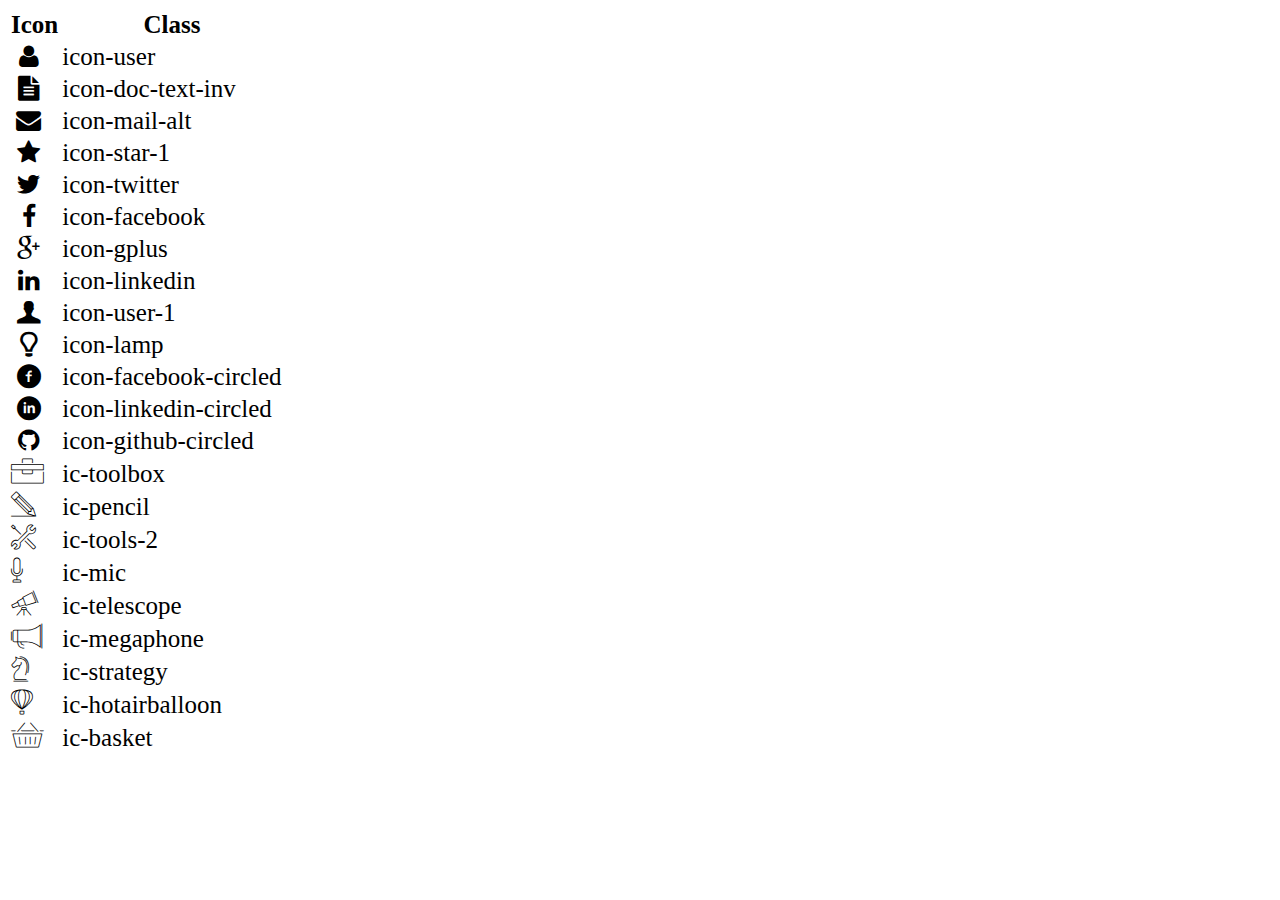
<file: icon-list.html>
<!DOCTYPE html>
<html lang="en">

<head>
    <meta charset="UTF-8">
    <meta http-equiv="X-UA-Compatible" content="IE=edge">
    <meta name="viewport" content="width=device-width, initial-scale=1.0">
    <link rel="stylesheet" href="css/font.css">
    <title>Icon List</title>
</head>

<body>
    <table style="font-size: 25px;">
        <thead>
            <tr>
                <th>Icon</th>
                <th>Class</th>
            </tr>
        </thead>
        <tbody>
            <tr>
                <td><i class="icon-user"></i></td>
                <td>icon-user</td>
            </tr>
            <tr>
                <td><i class="icon-doc-text-inv"></i></td>
                <td>icon-doc-text-inv</td>
            </tr>
            <tr>
                <td><i class="icon-mail-alt"></i></td>
                <td>icon-mail-alt</td>
            </tr>
            <tr>
                <td><i class="icon-star-1"></i></td>
                <td>icon-star-1</td>
            </tr>
            <tr>
                <td><i class="icon-twitter"></i></td>
                <td>icon-twitter</td>
            </tr>
            <tr>
                <td><i class="icon-facebook"></i></td>
                <td>icon-facebook</td>
            </tr>
            <tr>
                <td><i class="icon-gplus"></i></td>
                <td>icon-gplus</td>
            </tr>
            <tr>
                <td><i class="icon-linkedin"></i></td>
                <td>icon-linkedin</td>
            </tr>
            <tr>
                <td><i class="icon-user-1"></i></td>
                <td>icon-user-1</td>
            </tr>
            <tr>
                <td><i class="icon-lamp"></i></td>
                <td>icon-lamp</td>
            </tr>
            <tr>
                <td><i class="icon-facebook-circled"></i></td>
                <td>icon-facebook-circled</td>
            </tr>
            <tr>
                <td><i class="icon-linkedin-circled"></i></td>
                <td>icon-linkedin-circled</td>
            </tr>
            <tr>
                <td><i class="icon-github-circled"></i></td>
                <td>icon-github-circled</td>
            </tr>
            <tr>
                <td><i class="ic-toolbox"></i></td>
                <td>ic-toolbox</td>
            </tr>
            <tr>
                <td><i class="ic-pencil"></i></td>
                <td>ic-pencil</td>
            </tr>
            <tr>
                <td><i class="ic-tools-2"></i></td>
                <td>ic-tools-2</td>
            </tr>

            <tr>
                <td><i class="ic-mic"></i></td>
                <td>ic-mic</td>
            </tr>
            <tr>
                <td><i class="ic-telescope"></i></td>
                <td>ic-telescope</td>
            </tr>
            <tr>
                <td><i class="ic-megaphone"></i></td>
                <td>ic-megaphone</td>
            </tr>
            <tr>
                <td><i class="ic-strategy"></i></td>
                <td>ic-strategy</td>
            </tr>
            <tr>
                <td><i class="ic-hotairballoon"></i></td>
                <td>ic-hotairballoon</td>
            </tr>
            <tr>
                <td><i class="ic-basket"></i></td>
                <td>ic-basket</td>
            </tr>
        </tbody>
    </table>
</body>

</html>
</file>
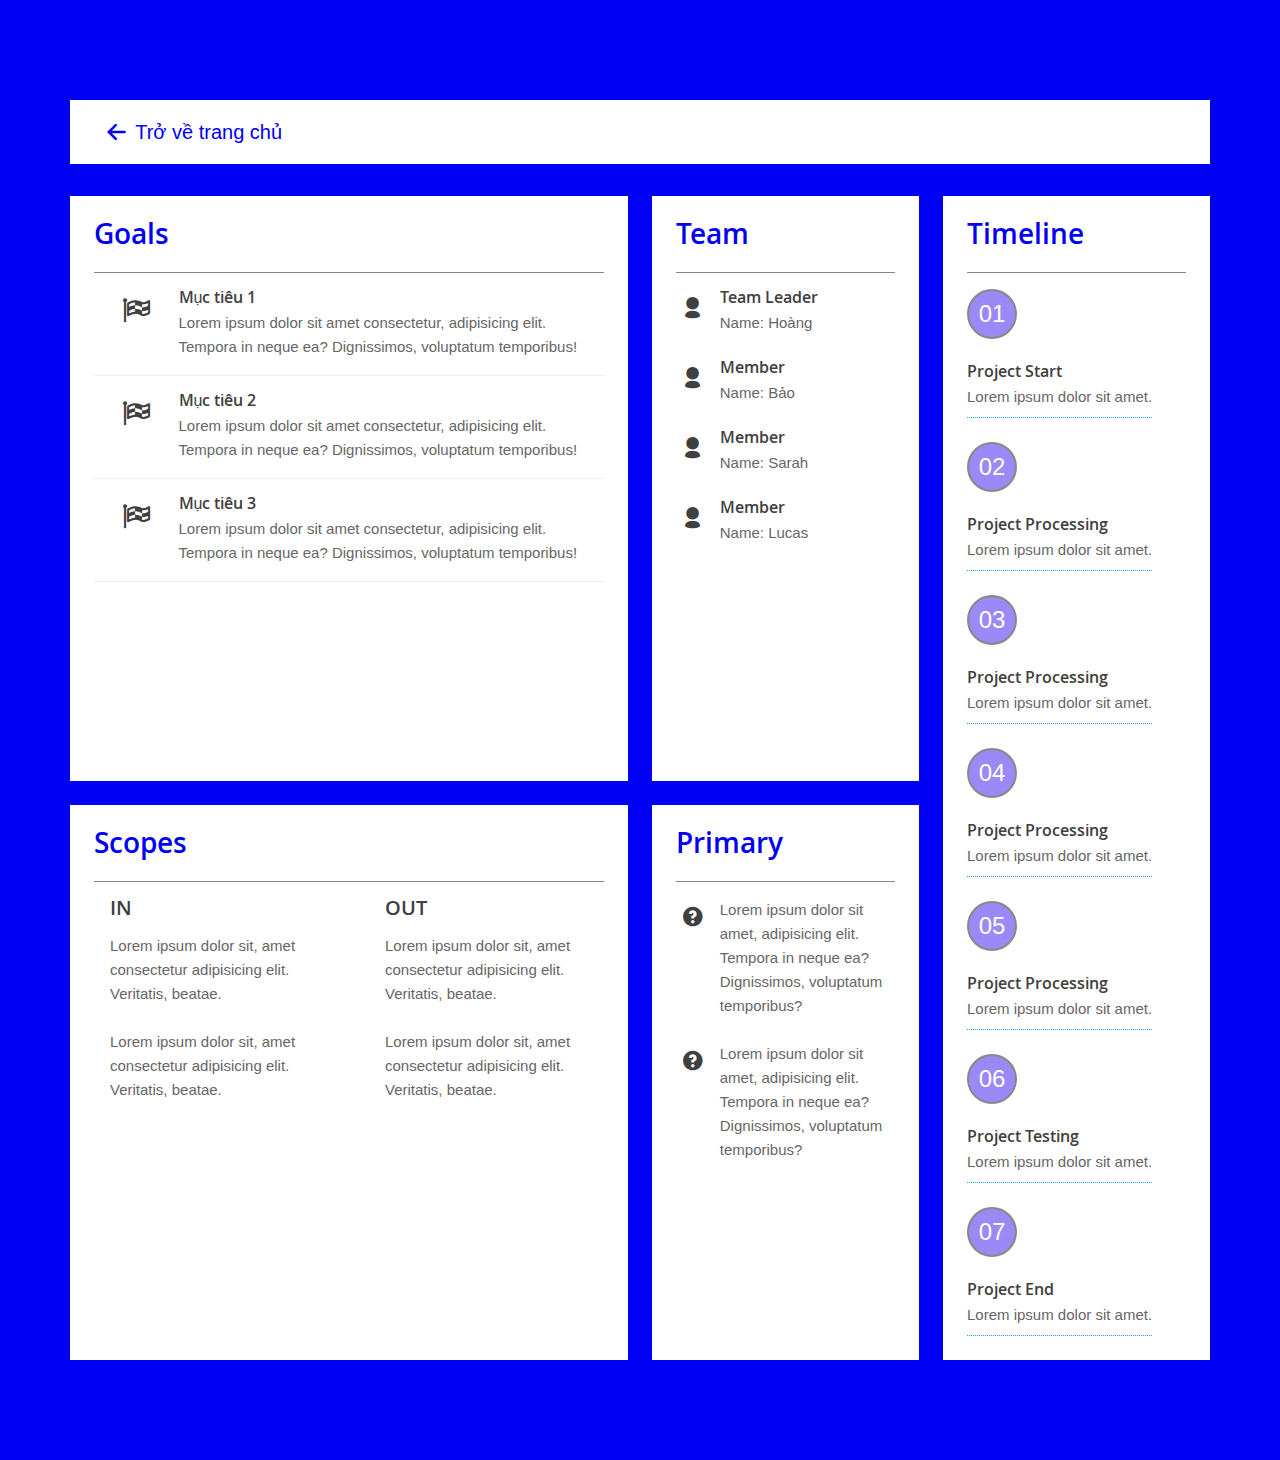
<file: project-charter.html>
<!DOCTYPE html>
<html lang="en">
  <head>
    <meta charset="UTF-8" />
    <meta http-equiv="X-UA-Compatible" content="IE=edge" />
    <meta name="viewport" content="width=device-width, initial-scale=1.0" />
    <link rel="stylesheet" href="./css/bootstrap.min.css" />
    <link rel="stylesheet" href="./css/font.css" />
    <link rel="stylesheet" href="./css/project-charter.css" />
    <title>Project Charter</title>
  </head>
  <body>
    <section class="charter">
      <div class="container charter-container">
        <a href="./index.html" class="back">
          <i class="icon-left-4"></i>
          Trở về trang chủ</a
        >
        <div class="row">
          <div class="col-lg-9">
            <div class="row charter-content">
              <!-- GOAL -->
              <div class="col-lg-8 pb-lg-2" id="goal">
                <div class="charter-item">
                  <h2 class="section-title">Goals</h2>

                  <div class="goals-content">
                    <div class="goal-item">
                      <i class="icon-flag-checkered"></i>
                      <div>
                        <h3 class="goal-title">Mục tiêu 1</h3>
                        <p class="goal-desc">
                          Lorem ipsum dolor sit amet consectetur, adipisicing
                          elit. Tempora in neque ea? Dignissimos, voluptatum
                          temporibus!
                        </p>
                      </div>
                    </div>
                    <div class="goal-item">
                      <i class="icon-flag-checkered"></i>
                      <div>
                        <h3 class="goal-title">Mục tiêu 2</h3>
                        <p class="goal-desc">
                          Lorem ipsum dolor sit amet consectetur, adipisicing
                          elit. Tempora in neque ea? Dignissimos, voluptatum
                          temporibus!
                        </p>
                      </div>
                    </div>
                    <div class="goal-item">
                      <i class="icon-flag-checkered"></i>
                      <div>
                        <h3 class="goal-title">Mục tiêu 3</h3>
                        <p class="goal-desc">
                          Lorem ipsum dolor sit amet consectetur, adipisicing
                          elit. Tempora in neque ea? Dignissimos, voluptatum
                          temporibus!
                        </p>
                      </div>
                    </div>
                  </div>
                </div>
              </div>
              <!-- TEAM -->
              <div class="col-lg-4 pb-lg-2" id="team">
                <div class="charter-item">
                  <h2 class="section-title">Team</h2>

                  <div class="team-content">
                    <div class="team-item">
                      <i class="icon-user-2"></i>
                      <div>
                        <h3 class="team-title">Team Leader</h3>
                        <p class="team-desc">Name: Hoàng</p>
                      </div>
                    </div>

                    <div class="team-item">
                      <i class="icon-user-2"></i>
                      <div>
                        <h3 class="team-title">Member</h3>
                        <p class="team-desc">Name: Bảo</p>
                      </div>
                    </div>
                    <div class="team-item">
                      <i class="icon-user-2"></i>
                      <div>
                        <h3 class="team-title">Member</h3>
                        <p class="team-desc">Name: Sarah</p>
                      </div>
                    </div>
                    <div class="team-item">
                      <i class="icon-user-2"></i>
                      <div>
                        <h3 class="team-title">Member</h3>
                        <p class="team-desc">Name: Lucas</p>
                      </div>
                    </div>
                  </div>
                </div>
              </div>
              <!-- SCOPE -->
              <div class="col-lg-8 pt-lg-3" id="scope">
                <div class="charter-item">
                  <h2 class="section-title">Scopes</h2>

                  <div class="scopes-content">
                    <div class="scopes-item">
                      <h3>IN</h3>
                      <p>
                        Lorem ipsum dolor sit, amet consectetur adipisicing
                        elit. Veritatis, beatae.
                      </p>
                      <br />
                      <p>
                        Lorem ipsum dolor sit, amet consectetur adipisicing
                        elit. Veritatis, beatae.
                      </p>
                    </div>
                    <div class="scopes-item">
                      <h3>OUT</h3>
                      <p>
                        Lorem ipsum dolor sit, amet consectetur adipisicing
                        elit. Veritatis, beatae.
                      </p>
                      <br />
                      <p>
                        Lorem ipsum dolor sit, amet consectetur adipisicing
                        elit. Veritatis, beatae.
                      </p>
                    </div>
                  </div>
                </div>
              </div>
              <!-- PRIMARY -->
              <div class="col-lg-4 pt-lg-3" id="primary">
                <div class="charter-item">
                  <h2 class="section-title">Primary</h2>

                  <div class="primary-content">
                    <div class="primary-item">
                      <i class="icon-question"></i>
                      <p class="primary-desc">
                        Lorem ipsum dolor sit amet, adipisicing elit. Tempora in
                        neque ea? Dignissimos, voluptatum temporibus?
                      </p>
                    </div>
                    <div class="primary-item">
                      <i class="icon-question"></i>
                      <p class="primary-desc">
                        Lorem ipsum dolor sit amet, adipisicing elit. Tempora in
                        neque ea? Dignissimos, voluptatum temporibus?
                      </p>
                    </div>
                  </div>
                </div>
              </div>
            </div>
          </div>
          <!-- TIMELINE -->
          <div class="col-lg-3">
            <div class="charter-item">
              <h2 class="section-title">Timeline</h2>

              <div class="timeline-content">
                <div class="timeline-item">
                  <div class="timeline-number">01</div>
                  <div class="timeline-data">
                    <h3 class="timeline-title">Project Start</h3>
                    <p class="timeline-desc">Lorem ipsum dolor sit amet.</p>
                  </div>
                </div>
                <div class="timeline-item">
                  <div class="timeline-number">02</div>
                  <div class="timeline-data">
                    <h3 class="timeline-title">Project Processing</h3>
                    <p class="timeline-desc">Lorem ipsum dolor sit amet.</p>
                  </div>
                </div>
                <div class="timeline-item">
                  <div class="timeline-number">03</div>
                  <div class="timeline-data">
                    <h3 class="timeline-title">Project Processing</h3>
                    <p class="timeline-desc">Lorem ipsum dolor sit amet.</p>
                  </div>
                </div>
                <div class="timeline-item">
                  <div class="timeline-number">04</div>
                  <div class="timeline-data">
                    <h3 class="timeline-title">Project Processing</h3>
                    <p class="timeline-desc">Lorem ipsum dolor sit amet.</p>
                  </div>
                </div>
                <div class="timeline-item">
                  <div class="timeline-number">05</div>
                  <div class="timeline-data">
                    <h3 class="timeline-title">Project Processing</h3>
                    <p class="timeline-desc">Lorem ipsum dolor sit amet.</p>
                  </div>
                </div>
                <div class="timeline-item">
                  <div class="timeline-number">06</div>
                  <div class="timeline-data">
                    <h3 class="timeline-title">Project Testing</h3>
                    <p class="timeline-desc">Lorem ipsum dolor sit amet.</p>
                  </div>
                </div>
                <div class="timeline-item">
                  <div class="timeline-number">07</div>
                  <div class="timeline-data">
                    <h3 class="timeline-title">Project End</h3>
                    <p class="timeline-desc">Lorem ipsum dolor sit amet.</p>
                  </div>
                </div>
              </div>
            </div>
          </div>
        </div>
      </div>
    </section>

    <script src="./js/bootstrap.bundle.js"></script>
  </body>
</html>
</file>
<file: css/font.css>
@font-face {
	font-family: 'open_sanslight';
	src: url('../fonts/OpenSans-Light-webfont.eot');
	src: url('../fonts/OpenSans-Light-webfont.eot#iefix') format('embedded-opentype'),
		url('../fonts/OpenSans-Light-webfont.woff') format('woff'),
		url('../fonts/OpenSans-Light-webfont.ttf') format('truetype'),
		url('../fonts/OpenSans-Light-webfont.svg#open_sanslight') format('svg');
	font-weight: normal;
	font-style: normal;

}

@font-face {
	font-family: 'open_sansitalic';
	src: url('../fonts/OpenSans-Italic-webfont.eot');
	src: url('../fonts/OpenSans-Italic-webfont.eot#iefix') format('embedded-opentype'),
		url('../fonts/OpenSans-Italic-webfont.woff') format('woff'),
		url('../fonts/OpenSans-Italic-webfont.ttf') format('truetype'),
		url('../fonts/OpenSans-Italic-webfont.svg#open_sansitalic') format('svg');
	font-weight: normal;
	font-style: normal;

}

@font-face {
	font-family: 'open_sanssemibold';
	src: url('../fonts/OpenSans-Semibold-webfont.eot');
	src: url('../fonts/OpenSans-Semibold-webfont.eot#iefix') format('embedded-opentype'),
		url('../fonts/OpenSans-Semibold-webfont.woff') format('woff'),
		url('../fonts/OpenSans-Semibold-webfont.ttf') format('truetype'),
		url('../fonts/OpenSans-Semibold-webfont.svg#open_sanssemibold') format('svg');
	font-weight: normal;
	font-style: normal;

}


@font-face {
	font-family: 'open_sanslight_italic';
	src: url('../fonts/OpenSans-LightItalic-webfont.eot');
	src: url('../fonts/OpenSans-LightItalic-webfont.eot#iefix') format('embedded-opentype'),
		url('../fonts/OpenSans-LightItalic-webfont.woff') format('woff'),
		url('../fonts/OpenSans-LightItalic-webfont.ttf') format('truetype'),
		url('../fonts/OpenSans-LightItalic-webfont.svg#open_sanslight_italic') format('svg');
	font-weight: normal;
	font-style: normal;

}

@font-face {
	font-family: 'open_sansregular';
	src: url('../fonts/OpenSans-Regular-webfont.eot');
	src: url('../fonts/OpenSans-Regular-webfont.eot#iefix') format('embedded-opentype'),
		url('../fonts/OpenSans-Regular-webfont.woff') format('woff'),
		url('../fonts/OpenSans-Regular-webfont.ttf') format('truetype'),
		url('../fonts/OpenSans-Regular-webfont.svg#open_sansregular') format('svg');
	font-weight: normal;
	font-style: normal;

}


@font-face {
	font-family: 'fontello';
	src: url('../fonts/fontello.eot');
	src: url('../fonts/fontello.eot#iefix') format('embedded-opentype'),
		url('../fonts/fontello.woff') format('woff'),
		url('../fonts/fontello.ttf') format('truetype'),
		url('../fonts/fontello.svg#fontello') format('svg');
	font-weight: normal;
	font-style: normal;
}

[class^="icon-"]:before,
[class*=" icon-"]:before {
	font-family: "fontello";
	font-style: normal;
	font-weight: normal;
	speak: none;

	display: inline-block;
	text-decoration: inherit;
	width: 1em;
	margin-right: .2em;
	text-align: center;
	/* opacity: .8; */

	/* For safety - reset parent styles, that can break glyph codes*/
	font-variant: normal;
	text-transform: none;

	/* fix buttons height, for twitter bootstrap */
	line-height: 1em;

	/* Animation center compensation - margins should be symmetric */
	/* remove if not needed */
	margin-left: .2em;

	/* you can be more comfortable with increased icons size */
	/* font-size: 120%; */

	/* Font smoothing. That was taken from TWBS */
	-webkit-font-smoothing: antialiased;
	-moz-osx-font-smoothing: grayscale;

	/* Uncomment for 3D effect */
	/* text-shadow: 1px 1px 1px rgba(127, 127, 127, 0.3); */
}

.icon-emo-happy:before {
	content: '\e800';
}

/* '' */
.icon-emo-wink:before {
	content: '\e801';
}

/* '' */
.icon-emo-wink2:before {
	content: '\e802';
}

/* '' */
.icon-emo-unhappy:before {
	content: '\e803';
}

/* '' */
.icon-emo-sleep:before {
	content: '\e804';
}

/* '' */
.icon-emo-thumbsup:before {
	content: '\e805';
}

/* '' */
.icon-emo-devil:before {
	content: '\e806';
}

/* '' */
.icon-emo-surprised:before {
	content: '\e807';
}

/* '' */
.icon-emo-tongue:before {
	content: '\e808';
}

/* '' */
.icon-emo-coffee:before {
	content: '\e809';
}

/* '' */
.icon-emo-sunglasses:before {
	content: '\e80a';
}

/* '' */
.icon-emo-displeased:before {
	content: '\e80b';
}

/* '' */
.icon-emo-beer:before {
	content: '\e80c';
}

/* '' */
.icon-emo-grin:before {
	content: '\e80d';
}

/* '' */
.icon-emo-angry:before {
	content: '\e80e';
}

/* '' */
.icon-emo-saint:before {
	content: '\e80f';
}

/* '' */
.icon-emo-cry:before {
	content: '\e810';
}

/* '' */
.icon-emo-shoot:before {
	content: '\e811';
}

/* '' */
.icon-emo-squint:before {
	content: '\e812';
}

/* '' */
.icon-emo-laugh:before {
	content: '\e813';
}

/* '' */
.icon-spin1:before {
	content: '\e814';
}

/* '' */
.icon-spin2:before {
	content: '\e815';
}

/* '' */
.icon-spin3:before {
	content: '\e816';
}

/* '' */
.icon-spin4:before {
	content: '\e817';
}

/* '' */
.icon-spin5:before {
	content: '\e818';
}

/* '' */
.icon-spin6:before {
	content: '\e819';
}

/* '' */
.icon-firefox:before {
	content: '\e81a';
}

/* '' */
.icon-chrome:before {
	content: '\e81b';
}

/* '' */
.icon-opera:before {
	content: '\e81c';
}

/* '' */
.icon-ie:before {
	content: '\e81d';
}

/* '' */
.icon-crown:before {
	content: '\e81e';
}

/* '' */
.icon-crown-plus:before {
	content: '\e81f';
}

/* '' */
.icon-crown-minus:before {
	content: '\e820';
}

/* '' */
.icon-marquee:before {
	content: '\e821';
}

/* '' */
.icon-glass:before {
	content: '\e822';
}

/* '' */
.icon-music:before {
	content: '\e823';
}

/* '' */
.icon-search:before {
	content: '\e824';
}

/* '' */
.icon-mail:before {
	content: '\e825';
}

/* '' */
.icon-mail-alt:before {
	content: '\e826';
}

/* '' */
.icon-mail-squared:before {
	content: '\e827';
}

/* '' */
.icon-heart:before {
	content: '\e828';
}

/* '' */
.icon-heart-empty:before {
	content: '\e829';
}

/* '' */
.icon-star-1:before {
	content: '\e82a';
}

/* '' */
.icon-star-empty-1:before {
	content: '\e82b';
}

/* '' */
.icon-star-half:before {
	content: '\e82c';
}

/* '' */
.icon-star-half-alt:before {
	content: '\e82d';
}

/* '' */
.icon-user:before {
	content: '\e82e';
}

/* '' */
.icon-user-plus:before {
	content: '\e82f';
}

/* '' */
.icon-user-times:before {
	content: '\e830';
}

/* '' */
.icon-users:before {
	content: '\e831';
}

/* '' */
.icon-male:before {
	content: '\e832';
}

/* '' */
.icon-female:before {
	content: '\e833';
}

/* '' */
.icon-child:before {
	content: '\e834';
}

/* '' */
.icon-user-secret:before {
	content: '\e835';
}

/* '' */
.icon-video:before {
	content: '\e836';
}

/* '' */
.icon-videocam:before {
	content: '\e837';
}

/* '' */
.icon-picture:before {
	content: '\e838';
}

/* '' */
.icon-camera:before {
	content: '\e839';
}

/* '' */
.icon-camera-alt:before {
	content: '\e83a';
}

/* '' */
.icon-th-large:before {
	content: '\e83b';
}

/* '' */
.icon-th:before {
	content: '\e83c';
}

/* '' */
.icon-th-list:before {
	content: '\e83d';
}

/* '' */
.icon-ok:before {
	content: '\e83e';
}

/* '' */
.icon-ok-circled:before {
	content: '\e83f';
}

/* '' */
.icon-ok-circled2:before {
	content: '\e840';
}

/* '' */
.icon-ok-squared:before {
	content: '\e841';
}

/* '' */
.icon-cancel:before {
	content: '\e842';
}

/* '' */
.icon-cancel-circled:before {
	content: '\e843';
}

/* '' */
.icon-cancel-circled2:before {
	content: '\e844';
}

/* '' */
.icon-plus:before {
	content: '\e845';
}

/* '' */
.icon-plus-circled:before {
	content: '\e846';
}

/* '' */
.icon-plus-squared:before {
	content: '\e847';
}

/* '' */
.icon-plus-squared-alt:before {
	content: '\e848';
}

/* '' */
.icon-minus:before {
	content: '\e849';
}

/* '' */
.icon-minus-circled:before {
	content: '\e84a';
}

/* '' */
.icon-minus-squared:before {
	content: '\e84b';
}

/* '' */
.icon-minus-squared-alt:before {
	content: '\e84c';
}

/* '' */
.icon-help:before {
	content: '\e84d';
}

/* '' */
.icon-help-circled:before {
	content: '\e84e';
}

/* '' */
.icon-info-circled:before {
	content: '\e84f';
}

/* '' */
.icon-info:before {
	content: '\e850';
}

/* '' */
.icon-home:before {
	content: '\e851';
}

/* '' */
.icon-link:before {
	content: '\e852';
}

/* '' */
.icon-unlink:before {
	content: '\e853';
}

/* '' */
.icon-link-ext:before {
	content: '\e854';
}

/* '' */
.icon-link-ext-alt:before {
	content: '\e855';
}

/* '' */
.icon-attach:before {
	content: '\e856';
}

/* '' */
.icon-lock:before {
	content: '\e857';
}

/* '' */
.icon-lock-open:before {
	content: '\e858';
}

/* '' */
.icon-lock-open-alt:before {
	content: '\e859';
}

/* '' */
.icon-pin:before {
	content: '\e85a';
}

/* '' */
.icon-eye:before {
	content: '\e85b';
}

/* '' */
.icon-eye-off:before {
	content: '\e85c';
}

/* '' */
.icon-tag-1:before {
	content: '\e85d';
}

/* '' */
.icon-tags:before {
	content: '\e85e';
}

/* '' */
.icon-bookmark:before {
	content: '\e85f';
}

/* '' */
.icon-bookmark-empty:before {
	content: '\e860';
}

/* '' */
.icon-flag:before {
	content: '\e861';
}

/* '' */
.icon-flag-empty:before {
	content: '\e862';
}

/* '' */
.icon-flag-checkered:before {
	content: '\e863';
}

/* '' */
.icon-thumbs-up:before {
	content: '\e864';
}

/* '' */
.icon-thumbs-down:before {
	content: '\e865';
}

/* '' */
.icon-thumbs-up-alt:before {
	content: '\e866';
}

/* '' */
.icon-thumbs-down-alt:before {
	content: '\e867';
}

/* '' */
.icon-download:before {
	content: '\e868';
}

/* '' */
.icon-upload:before {
	content: '\e869';
}

/* '' */
.icon-download-cloud:before {
	content: '\e86a';
}

/* '' */
.icon-upload-cloud:before {
	content: '\e86b';
}

/* '' */
.icon-reply:before {
	content: '\e86c';
}

/* '' */
.icon-reply-all:before {
	content: '\e86d';
}

/* '' */
.icon-forward:before {
	content: '\e86e';
}

/* '' */
.icon-quote-left:before {
	content: '\e86f';
}

/* '' */
.icon-quote-right:before {
	content: '\e870';
}

/* '' */
.icon-code:before {
	content: '\e871';
}

/* '' */
.icon-export:before {
	content: '\e872';
}

/* '' */
.icon-export-alt:before {
	content: '\e873';
}

/* '' */
.icon-share:before {
	content: '\e874';
}

/* '' */
.icon-share-squared:before {
	content: '\e875';
}

/* '' */
.icon-pencil:before {
	content: '\e876';
}

/* '' */
.icon-pencil-squared:before {
	content: '\e877';
}

/* '' */
.icon-edit:before {
	content: '\e878';
}

/* '' */
.icon-print:before {
	content: '\e879';
}

/* '' */
.icon-retweet:before {
	content: '\e87a';
}

/* '' */
.icon-keyboard:before {
	content: '\e87b';
}

/* '' */
.icon-gamepad:before {
	content: '\e87c';
}

/* '' */
.icon-comment:before {
	content: '\e87d';
}

/* '' */
.icon-chat:before {
	content: '\e87e';
}

/* '' */
.icon-comment-empty:before {
	content: '\e87f';
}

/* '' */
.icon-chat-empty:before {
	content: '\e880';
}

/* '' */
.icon-bell:before {
	content: '\e881';
}

/* '' */
.icon-bell-alt:before {
	content: '\e882';
}

/* '' */
.icon-bell-off:before {
	content: '\e883';
}

/* '' */
.icon-bell-off-empty:before {
	content: '\e884';
}

/* '' */
.icon-attention-alt:before {
	content: '\e885';
}

/* '' */
.icon-attention:before {
	content: '\e886';
}

/* '' */
.icon-attention-circled:before {
	content: '\e887';
}

/* '' */
.icon-location:before {
	content: '\e888';
}

/* '' */
.icon-direction:before {
	content: '\e889';
}

/* '' */
.icon-compass:before {
	content: '\e88a';
}

/* '' */
.icon-trash:before {
	content: '\e88b';
}

/* '' */
.icon-trash-empty:before {
	content: '\e88c';
}

/* '' */
.icon-doc:before {
	content: '\e88d';
}

/* '' */
.icon-docs:before {
	content: '\e88e';
}

/* '' */
.icon-doc-text:before {
	content: '\e88f';
}

/* '' */
.icon-doc-inv:before {
	content: '\e890';
}

/* '' */
.icon-doc-text-inv:before {
	content: '\e891';
}

/* '' */
.icon-file-pdf:before {
	content: '\e892';
}

/* '' */
.icon-file-word:before {
	content: '\e893';
}

/* '' */
.icon-file-excel:before {
	content: '\e894';
}

/* '' */
.icon-file-powerpoint:before {
	content: '\e895';
}

/* '' */
.icon-file-image:before {
	content: '\e896';
}

/* '' */
.icon-file-archive:before {
	content: '\e897';
}

/* '' */
.icon-file-audio:before {
	content: '\e898';
}

/* '' */
.icon-file-video:before {
	content: '\e899';
}

/* '' */
.icon-file-code:before {
	content: '\e89a';
}

/* '' */
.icon-folder:before {
	content: '\e89b';
}

/* '' */
.icon-folder-open:before {
	content: '\e89c';
}

/* '' */
.icon-folder-empty:before {
	content: '\e89d';
}

/* '' */
.icon-folder-open-empty:before {
	content: '\e89e';
}

/* '' */
.icon-box:before {
	content: '\e89f';
}

/* '' */
.icon-rss:before {
	content: '\e8a0';
}

/* '' */
.icon-rss-squared:before {
	content: '\e8a1';
}

/* '' */
.icon-phone:before {
	content: '\e8a2';
}

/* '' */
.icon-phone-squared:before {
	content: '\e8a3';
}

/* '' */
.icon-fax:before {
	content: '\e8a4';
}

/* '' */
.icon-menu:before {
	content: '\e8a5';
}

/* '' */
.icon-cog:before {
	content: '\e8a6';
}

/* '' */
.icon-cog-alt:before {
	content: '\e8a7';
}

/* '' */
.icon-wrench:before {
	content: '\e8a8';
}

/* '' */
.icon-sliders:before {
	content: '\e8a9';
}

/* '' */
.icon-basket:before {
	content: '\e8aa';
}

/* '' */
.icon-cart-plus:before {
	content: '\e8ab';
}

/* '' */
.icon-cart-arrow-down:before {
	content: '\e8ac';
}

/* '' */
.icon-calendar:before {
	content: '\e8ad';
}

/* '' */
.icon-calendar-empty:before {
	content: '\e8ae';
}

/* '' */
.icon-login:before {
	content: '\e8af';
}

/* '' */
.icon-logout:before {
	content: '\e8b0';
}

/* '' */
.icon-mic:before {
	content: '\e8b1';
}

/* '' */
.icon-mute:before {
	content: '\e8b2';
}

/* '' */
.icon-volume-off:before {
	content: '\e8b3';
}

/* '' */
.icon-volume-down:before {
	content: '\e8b4';
}

/* '' */
.icon-volume-up:before {
	content: '\e8b5';
}

/* '' */
.icon-headphones:before {
	content: '\e8b6';
}

/* '' */
.icon-clock:before {
	content: '\e8b7';
}

/* '' */
.icon-lightbulb:before {
	content: '\e8b8';
}

/* '' */
.icon-block:before {
	content: '\e8b9';
}

/* '' */
.icon-resize-full:before {
	content: '\e8ba';
}

/* '' */
.icon-resize-full-alt:before {
	content: '\e8bb';
}

/* '' */
.icon-resize-small:before {
	content: '\e8bc';
}

/* '' */
.icon-resize-vertical:before {
	content: '\e8bd';
}

/* '' */
.icon-resize-horizontal:before {
	content: '\e8be';
}

/* '' */
.icon-move:before {
	content: '\e8bf';
}

/* '' */
.icon-zoom-in:before {
	content: '\e8c0';
}

/* '' */
.icon-zoom-out:before {
	content: '\e8c1';
}

/* '' */
.icon-down-circled2:before {
	content: '\e8c2';
}

/* '' */
.icon-up-circled2:before {
	content: '\e8c3';
}

/* '' */
.icon-left-circled2:before {
	content: '\e8c4';
}

/* '' */
.icon-right-circled2:before {
	content: '\e8c5';
}

/* '' */
.icon-down-dir:before {
	content: '\e8c6';
}

/* '' */
.icon-up-dir:before {
	content: '\e8c7';
}

/* '' */
.icon-left-dir:before {
	content: '\e8c8';
}

/* '' */
.icon-right-dir:before {
	content: '\e8c9';
}

/* '' */
.icon-down-open:before {
	content: '\e8ca';
}

/* '' */
.icon-left-open:before {
	content: '\e8cb';
}

/* '' */
.icon-right-open:before {
	content: '\e8cc';
}

/* '' */
.icon-up-open:before {
	content: '\e8cd';
}

/* '' */
.icon-angle-left:before {
	content: '\e8ce';
}

/* '' */
.icon-angle-right:before {
	content: '\e8cf';
}

/* '' */
.icon-angle-up:before {
	content: '\e8d0';
}

/* '' */
.icon-angle-down:before {
	content: '\e8d1';
}

/* '' */
.icon-angle-circled-left:before {
	content: '\e8d2';
}

/* '' */
.icon-angle-circled-right:before {
	content: '\e8d3';
}

/* '' */
.icon-angle-circled-up:before {
	content: '\e8d4';
}

/* '' */
.icon-angle-circled-down:before {
	content: '\e8d5';
}

/* '' */
.icon-angle-double-left:before {
	content: '\e8d6';
}

/* '' */
.icon-angle-double-right:before {
	content: '\e8d7';
}

/* '' */
.icon-angle-double-up:before {
	content: '\e8d8';
}

/* '' */
.icon-angle-double-down:before {
	content: '\e8d9';
}

/* '' */
.icon-down:before {
	content: '\e8da';
}

/* '' */
.icon-left:before {
	content: '\e8db';
}

/* '' */
.icon-right:before {
	content: '\e8dc';
}

/* '' */
.icon-up:before {
	content: '\e8dd';
}

/* '' */
.icon-down-big:before {
	content: '\e8de';
}

/* '' */
.icon-left-big:before {
	content: '\e8df';
}

/* '' */
.icon-right-big:before {
	content: '\e8e0';
}

/* '' */
.icon-up-big:before {
	content: '\e8e1';
}

/* '' */
.icon-right-hand:before {
	content: '\e8e2';
}

/* '' */
.icon-left-hand:before {
	content: '\e8e3';
}

/* '' */
.icon-up-hand:before {
	content: '\e8e4';
}

/* '' */
.icon-down-hand:before {
	content: '\e8e5';
}

/* '' */
.icon-left-circled:before {
	content: '\e8e6';
}

/* '' */
.icon-right-circled:before {
	content: '\e8e7';
}

/* '' */
.icon-up-circled:before {
	content: '\e8e8';
}

/* '' */
.icon-down-circled:before {
	content: '\e8e9';
}

/* '' */
.icon-cw:before {
	content: '\e8ea';
}

/* '' */
.icon-ccw:before {
	content: '\e8eb';
}

/* '' */
.icon-arrows-cw:before {
	content: '\e8ec';
}

/* '' */
.icon-level-up:before {
	content: '\e8ed';
}

/* '' */
.icon-level-down:before {
	content: '\e8ee';
}

/* '' */
.icon-shuffle:before {
	content: '\e8ef';
}

/* '' */
.icon-exchange:before {
	content: '\e8f0';
}

/* '' */
.icon-history:before {
	content: '\e8f1';
}

/* '' */
.icon-expand:before {
	content: '\e8f2';
}

/* '' */
.icon-collapse:before {
	content: '\e8f3';
}

/* '' */
.icon-expand-right:before {
	content: '\e8f4';
}

/* '' */
.icon-collapse-left:before {
	content: '\e8f5';
}

/* '' */
.icon-play:before {
	content: '\e8f6';
}

/* '' */
.icon-play-circled:before {
	content: '\e8f7';
}

/* '' */
.icon-play-circled2:before {
	content: '\e8f8';
}

/* '' */
.icon-stop:before {
	content: '\e8f9';
}

/* '' */
.icon-pause:before {
	content: '\e8fa';
}

/* '' */
.icon-to-end:before {
	content: '\e8fb';
}

/* '' */
.icon-to-end-alt:before {
	content: '\e8fc';
}

/* '' */
.icon-to-start:before {
	content: '\e8fd';
}

/* '' */
.icon-to-start-alt:before {
	content: '\e8fe';
}

/* '' */
.icon-fast-fw:before {
	content: '\e8ff';
}

/* '' */
.icon-fast-bw:before {
	content: '\e900';
}

/* '' */
.icon-eject:before {
	content: '\e901';
}

/* '' */
.icon-target:before {
	content: '\e902';
}

/* '' */
.icon-signal:before {
	content: '\e903';
}

/* '' */
.icon-wifi:before {
	content: '\e904';
}

/* '' */
.icon-award:before {
	content: '\e905';
}

/* '' */
.icon-desktop:before {
	content: '\e906';
}

/* '' */
.icon-laptop:before {
	content: '\e907';
}

/* '' */
.icon-tablet:before {
	content: '\e908';
}

/* '' */
.icon-mobile:before {
	content: '\e909';
}

/* '' */
.icon-inbox:before {
	content: '\e90a';
}

/* '' */
.icon-globe:before {
	content: '\e90b';
}

/* '' */
.icon-sun:before {
	content: '\e90c';
}

/* '' */
.icon-cloud:before {
	content: '\e90d';
}

/* '' */
.icon-flash:before {
	content: '\e90e';
}

/* '' */
.icon-moon:before {
	content: '\e90f';
}

/* '' */
.icon-umbrella-1:before {
	content: '\e910';
}

/* '' */
.icon-flight:before {
	content: '\e911';
}

/* '' */
.icon-fighter-jet:before {
	content: '\e912';
}

/* '' */
.icon-paper-plane:before {
	content: '\e913';
}

/* '' */
.icon-paper-plane-empty:before {
	content: '\e914';
}

/* '' */
.icon-space-shuttle:before {
	content: '\e915';
}

/* '' */
.icon-leaf:before {
	content: '\e916';
}

/* '' */
.icon-font:before {
	content: '\e917';
}

/* '' */
.icon-bold:before {
	content: '\e918';
}

/* '' */
.icon-medium:before {
	content: '\e919';
}

/* '' */
.icon-italic:before {
	content: '\e91a';
}

/* '' */
.icon-header:before {
	content: '\e91b';
}

/* '' */
.icon-paragraph:before {
	content: '\e91c';
}

/* '' */
.icon-text-height:before {
	content: '\e91d';
}

/* '' */
.icon-text-width:before {
	content: '\e91e';
}

/* '' */
.icon-align-left:before {
	content: '\e91f';
}

/* '' */
.icon-align-center:before {
	content: '\e920';
}

/* '' */
.icon-align-right:before {
	content: '\e921';
}

/* '' */
.icon-align-justify:before {
	content: '\e922';
}

/* '' */
.icon-list:before {
	content: '\e923';
}

/* '' */
.icon-indent-left:before {
	content: '\e924';
}

/* '' */
.icon-indent-right:before {
	content: '\e925';
}

/* '' */
.icon-list-bullet:before {
	content: '\e926';
}

/* '' */
.icon-list-numbered:before {
	content: '\e927';
}

/* '' */
.icon-strike:before {
	content: '\e928';
}

/* '' */
.icon-underline:before {
	content: '\e929';
}

/* '' */
.icon-superscript:before {
	content: '\e92a';
}

/* '' */
.icon-subscript:before {
	content: '\e92b';
}

/* '' */
.icon-table:before {
	content: '\e92c';
}

/* '' */
.icon-columns:before {
	content: '\e92d';
}

/* '' */
.icon-crop:before {
	content: '\e92e';
}

/* '' */
.icon-scissors:before {
	content: '\e92f';
}

/* '' */
.icon-paste:before {
	content: '\e930';
}

/* '' */
.icon-briefcase:before {
	content: '\e931';
}

/* '' */
.icon-suitcase:before {
	content: '\e932';
}

/* '' */
.icon-ellipsis:before {
	content: '\e933';
}

/* '' */
.icon-ellipsis-vert:before {
	content: '\e934';
}

/* '' */
.icon-off:before {
	content: '\e935';
}

/* '' */
.icon-road:before {
	content: '\e936';
}

/* '' */
.icon-list-alt:before {
	content: '\e937';
}

/* '' */
.icon-qrcode:before {
	content: '\e938';
}

/* '' */
.icon-barcode:before {
	content: '\e939';
}

/* '' */
.icon-book:before {
	content: '\e93a';
}

/* '' */
.icon-ajust:before {
	content: '\e93b';
}

/* '' */
.icon-tint:before {
	content: '\e93c';
}

/* '' */
.icon-toggle-off:before {
	content: '\e93d';
}

/* '' */
.icon-toggle-on:before {
	content: '\e93e';
}

/* '' */
.icon-check:before {
	content: '\e93f';
}

/* '' */
.icon-check-empty:before {
	content: '\e940';
}

/* '' */
.icon-circle:before {
	content: '\e941';
}

/* '' */
.icon-circle-empty:before {
	content: '\e942';
}

/* '' */
.icon-circle-thin:before {
	content: '\e943';
}

/* '' */
.icon-circle-notch:before {
	content: '\e944';
}

/* '' */
.icon-dot-circled:before {
	content: '\e945';
}

/* '' */
.icon-asterisk:before {
	content: '\e946';
}

/* '' */
.icon-gift:before {
	content: '\e947';
}

/* '' */
.icon-fire:before {
	content: '\e948';
}

/* '' */
.icon-magnet:before {
	content: '\e949';
}

/* '' */
.icon-chart-bar:before {
	content: '\e94a';
}

/* '' */
.icon-chart-area:before {
	content: '\e94b';
}

/* '' */
.icon-chart-pie:before {
	content: '\e94c';
}

/* '' */
.icon-chart-line:before {
	content: '\e94d';
}

/* '' */
.icon-ticket:before {
	content: '\e94e';
}

/* '' */
.icon-credit-card:before {
	content: '\e94f';
}

/* '' */
.icon-floppy:before {
	content: '\e950';
}

/* '' */
.icon-megaphone:before {
	content: '\e951';
}

/* '' */
.icon-hdd:before {
	content: '\e952';
}

/* '' */
.icon-key:before {
	content: '\e953';
}

/* '' */
.icon-fork:before {
	content: '\e954';
}

/* '' */
.icon-rocket:before {
	content: '\e955';
}

/* '' */
.icon-bug:before {
	content: '\e956';
}

/* '' */
.icon-certificate:before {
	content: '\e957';
}

/* '' */
.icon-tasks:before {
	content: '\e958';
}

/* '' */
.icon-filter:before {
	content: '\e959';
}

/* '' */
.icon-beaker:before {
	content: '\e95a';
}

/* '' */
.icon-magic:before {
	content: '\e95b';
}

/* '' */
.icon-cab:before {
	content: '\e95c';
}

/* '' */
.icon-taxi:before {
	content: '\e95d';
}

/* '' */
.icon-truck:before {
	content: '\e95e';
}

/* '' */
.icon-bus:before {
	content: '\e95f';
}

/* '' */
.icon-bicycle:before {
	content: '\e960';
}

/* '' */
.icon-motorcycle:before {
	content: '\e961';
}

/* '' */
.icon-train:before {
	content: '\e962';
}

/* '' */
.icon-subway:before {
	content: '\e963';
}

/* '' */
.icon-ship:before {
	content: '\e964';
}

/* '' */
.icon-money:before {
	content: '\e965';
}

/* '' */
.icon-euro:before {
	content: '\e966';
}

/* '' */
.icon-pound:before {
	content: '\e967';
}

/* '' */
.icon-dollar:before {
	content: '\e968';
}

/* '' */
.icon-rupee:before {
	content: '\e969';
}

/* '' */
.icon-yen:before {
	content: '\e96a';
}

/* '' */
.icon-rouble:before {
	content: '\e96b';
}

/* '' */
.icon-shekel:before {
	content: '\e96c';
}

/* '' */
.icon-try:before {
	content: '\e96d';
}

/* '' */
.icon-won:before {
	content: '\e96e';
}

/* '' */
.icon-bitcoin:before {
	content: '\e96f';
}

/* '' */
.icon-viacoin:before {
	content: '\e970';
}

/* '' */
.icon-sort:before {
	content: '\e971';
}

/* '' */
.icon-sort-down:before {
	content: '\e972';
}

/* '' */
.icon-sort-up:before {
	content: '\e973';
}

/* '' */
.icon-sort-alt-up:before {
	content: '\e974';
}

/* '' */
.icon-sort-alt-down:before {
	content: '\e975';
}

/* '' */
.icon-sort-name-up:before {
	content: '\e976';
}

/* '' */
.icon-sort-name-down:before {
	content: '\e977';
}

/* '' */
.icon-sort-number-up:before {
	content: '\e978';
}

/* '' */
.icon-sort-number-down:before {
	content: '\e979';
}

/* '' */
.icon-hammer:before {
	content: '\e97a';
}

/* '' */
.icon-gauge:before {
	content: '\e97b';
}

/* '' */
.icon-sitemap:before {
	content: '\e97c';
}

/* '' */
.icon-spinner:before {
	content: '\e97d';
}

/* '' */
.icon-coffee:before {
	content: '\e97e';
}

/* '' */
.icon-food:before {
	content: '\e97f';
}

/* '' */
.icon-beer:before {
	content: '\e980';
}

/* '' */
.icon-user-md:before {
	content: '\e981';
}

/* '' */
.icon-stethoscope:before {
	content: '\e982';
}

/* '' */
.icon-heartbeat:before {
	content: '\e983';
}

/* '' */
.icon-ambulance:before {
	content: '\e984';
}

/* '' */
.icon-medkit:before {
	content: '\e985';
}

/* '' */
.icon-h-sigh:before {
	content: '\e986';
}

/* '' */
.icon-bed:before {
	content: '\e987';
}

/* '' */
.icon-hospital:before {
	content: '\e988';
}

/* '' */
.icon-building:before {
	content: '\e989';
}

/* '' */
.icon-building-filled:before {
	content: '\e98a';
}

/* '' */
.icon-bank:before {
	content: '\e98b';
}

/* '' */
.icon-smile:before {
	content: '\e98c';
}

/* '' */
.icon-frown:before {
	content: '\e98d';
}

/* '' */
.icon-meh:before {
	content: '\e98e';
}

/* '' */
.icon-anchor:before {
	content: '\e98f';
}

/* '' */
.icon-terminal:before {
	content: '\e990';
}

/* '' */
.icon-eraser:before {
	content: '\e991';
}

/* '' */
.icon-puzzle:before {
	content: '\e992';
}

/* '' */
.icon-shield:before {
	content: '\e993';
}

/* '' */
.icon-extinguisher:before {
	content: '\e994';
}

/* '' */
.icon-bullseye:before {
	content: '\e995';
}

/* '' */
.icon-wheelchair:before {
	content: '\e996';
}

/* '' */
.icon-language:before {
	content: '\e997';
}

/* '' */
.icon-graduation-cap:before {
	content: '\e998';
}

/* '' */
.icon-paw:before {
	content: '\e999';
}

/* '' */
.icon-spoon:before {
	content: '\e99a';
}

/* '' */
.icon-cube:before {
	content: '\e99b';
}

/* '' */
.icon-cubes:before {
	content: '\e99c';
}

/* '' */
.icon-recycle:before {
	content: '\e99d';
}

/* '' */
.icon-tree:before {
	content: '\e99e';
}

/* '' */
.icon-database:before {
	content: '\e99f';
}

/* '' */
.icon-server:before {
	content: '\e9a0';
}

/* '' */
.icon-lifebuoy:before {
	content: '\e9a1';
}

/* '' */
.icon-rebel:before {
	content: '\e9a2';
}

/* '' */
.icon-empire:before {
	content: '\e9a3';
}

/* '' */
.icon-bomb:before {
	content: '\e9a4';
}

/* '' */
.icon-soccer-ball:before {
	content: '\e9a5';
}

/* '' */
.icon-tty:before {
	content: '\e9a6';
}

/* '' */
.icon-binoculars:before {
	content: '\e9a7';
}

/* '' */
.icon-plug:before {
	content: '\e9a8';
}

/* '' */
.icon-newspaper:before {
	content: '\e9a9';
}

/* '' */
.icon-calc:before {
	content: '\e9aa';
}

/* '' */
.icon-copyright:before {
	content: '\e9ab';
}

/* '' */
.icon-at:before {
	content: '\e9ac';
}

/* '' */
.icon-eyedropper:before {
	content: '\e9ad';
}

/* '' */
.icon-brush:before {
	content: '\e9ae';
}

/* '' */
.icon-birthday:before {
	content: '\e9af';
}

/* '' */
.icon-diamond:before {
	content: '\e9b0';
}

/* '' */
.icon-street-view:before {
	content: '\e9b1';
}

/* '' */
.icon-venus:before {
	content: '\e9b2';
}

/* '' */
.icon-mars:before {
	content: '\e9b3';
}

/* '' */
.icon-mercury:before {
	content: '\e9b4';
}

/* '' */
.icon-transgender:before {
	content: '\e9b5';
}

/* '' */
.icon-transgender-alt:before {
	content: '\e9b6';
}

/* '' */
.icon-venus-double:before {
	content: '\e9b7';
}

/* '' */
.icon-mars-double:before {
	content: '\e9b8';
}

/* '' */
.icon-venus-mars:before {
	content: '\e9b9';
}

/* '' */
.icon-mars-stroke:before {
	content: '\e9ba';
}

/* '' */
.icon-mars-stroke-v:before {
	content: '\e9bb';
}

/* '' */
.icon-mars-stroke-h:before {
	content: '\e9bc';
}

/* '' */
.icon-neuter:before {
	content: '\e9bd';
}

/* '' */
.icon-cc-visa:before {
	content: '\e9be';
}

/* '' */
.icon-cc-mastercard:before {
	content: '\e9bf';
}

/* '' */
.icon-cc-discover:before {
	content: '\e9c0';
}

/* '' */
.icon-cc-amex:before {
	content: '\e9c1';
}

/* '' */
.icon-cc-paypal:before {
	content: '\e9c2';
}

/* '' */
.icon-cc-stripe:before {
	content: '\e9c3';
}

/* '' */
.icon-adn:before {
	content: '\e9c4';
}

/* '' */
.icon-android:before {
	content: '\e9c5';
}

/* '' */
.icon-angellist:before {
	content: '\e9c6';
}

/* '' */
.icon-apple:before {
	content: '\e9c7';
}

/* '' */
.icon-behance:before {
	content: '\e9c8';
}

/* '' */
.icon-behance-squared:before {
	content: '\e9c9';
}

/* '' */
.icon-bitbucket:before {
	content: '\e9ca';
}

/* '' */
.icon-bitbucket-squared:before {
	content: '\e9cb';
}

/* '' */
.icon-buysellads:before {
	content: '\e9cc';
}

/* '' */
.icon-cc:before {
	content: '\e9cd';
}

/* '' */
.icon-codeopen:before {
	content: '\e9ce';
}

/* '' */
.icon-connectdevelop:before {
	content: '\e9cf';
}

/* '' */
.icon-css3:before {
	content: '\e9d0';
}

/* '' */
.icon-dashcube:before {
	content: '\e9d1';
}

/* '' */
.icon-delicious:before {
	content: '\e9d2';
}

/* '' */
.icon-deviantart:before {
	content: '\e9d3';
}

/* '' */
.icon-digg:before {
	content: '\e9d4';
}

/* '' */
.icon-dribbble:before {
	content: '\e9d5';
}

/* '' */
.icon-dropbox:before {
	content: '\e9d6';
}

/* '' */
.icon-drupal:before {
	content: '\e9d7';
}

/* '' */
.icon-facebook:before {
	content: '\e9d8';
}

/* '' */
.icon-facebook-squared:before {
	content: '\e9d9';
}

/* '' */
.icon-facebook-official:before {
	content: '\e9da';
}

/* '' */
.icon-flickr:before {
	content: '\e9db';
}

/* '' */
.icon-forumbee:before {
	content: '\e9dc';
}

/* '' */
.icon-foursquare:before {
	content: '\e9dd';
}

/* '' */
.icon-git-squared:before {
	content: '\e9de';
}

/* '' */
.icon-git:before {
	content: '\e9df';
}

/* '' */
.icon-github:before {
	content: '\e9e0';
}

/* '' */
.icon-github-squared:before {
	content: '\e9e1';
}

/* '' */
.icon-github-circled:before {
	content: '\e9e2';
}

/* '' */
.icon-gittip:before {
	content: '\e9e3';
}

/* '' */
.icon-google:before {
	content: '\e9e4';
}

/* '' */
.icon-gplus:before {
	content: '\e9e5';
}

/* '' */
.icon-gplus-squared:before {
	content: '\e9e6';
}

/* '' */
.icon-gwallet:before {
	content: '\e9e7';
}

/* '' */
.icon-hacker-news:before {
	content: '\e9e8';
}

/* '' */
.icon-html5:before {
	content: '\e9e9';
}

/* '' */
.icon-instagram:before {
	content: '\e9ea';
}

/* '' */
.icon-ioxhost:before {
	content: '\e9eb';
}

/* '' */
.icon-joomla:before {
	content: '\e9ec';
}

/* '' */
.icon-jsfiddle:before {
	content: '\e9ed';
}

/* '' */
.icon-lastfm:before {
	content: '\e9ee';
}

/* '' */
.icon-lastfm-squared:before {
	content: '\e9ef';
}

/* '' */
.icon-leanpub:before {
	content: '\e9f0';
}

/* '' */
.icon-linkedin-squared:before {
	content: '\e9f1';
}

/* '' */
.icon-linux:before {
	content: '\e9f2';
}

/* '' */
.icon-linkedin:before {
	content: '\e9f3';
}

/* '' */
.icon-maxcdn:before {
	content: '\e9f4';
}

/* '' */
.icon-meanpath:before {
	content: '\e9f5';
}

/* '' */
.icon-openid:before {
	content: '\e9f6';
}

/* '' */
.icon-pagelines:before {
	content: '\e9f7';
}

/* '' */
.icon-paypal:before {
	content: '\e9f8';
}

/* '' */
.icon-pied-piper-squared:before {
	content: '\e9f9';
}

/* '' */
.icon-pied-piper-alt:before {
	content: '\e9fa';
}

/* '' */
.icon-pinterest:before {
	content: '\e9fb';
}

/* '' */
.icon-pinterest-circled:before {
	content: '\e9fc';
}

/* '' */
.icon-pinterest-squared:before {
	content: '\e9fd';
}

/* '' */
.icon-qq:before {
	content: '\e9fe';
}

/* '' */
.icon-reddit:before {
	content: '\e9ff';
}

/* '' */
.icon-reddit-squared:before {
	content: '\ea00';
}

/* '' */
.icon-renren:before {
	content: '\ea01';
}

/* '' */
.icon-sellsy:before {
	content: '\ea02';
}

/* '' */
.icon-shirtsinbulk:before {
	content: '\ea03';
}

/* '' */
.icon-simplybuilt:before {
	content: '\ea04';
}

/* '' */
.icon-skyatlas:before {
	content: '\ea05';
}

/* '' */
.icon-skype:before {
	content: '\ea06';
}

/* '' */
.icon-slack:before {
	content: '\ea07';
}

/* '' */
.icon-slideshare:before {
	content: '\ea08';
}

/* '' */
.icon-soundcloud:before {
	content: '\ea09';
}

/* '' */
.icon-spotify:before {
	content: '\ea0a';
}

/* '' */
.icon-stackexchange:before {
	content: '\ea0b';
}

/* '' */
.icon-stackoverflow:before {
	content: '\ea0c';
}

/* '' */
.icon-steam:before {
	content: '\ea0d';
}

/* '' */
.icon-steam-squared:before {
	content: '\ea0e';
}

/* '' */
.icon-stumbleupon:before {
	content: '\ea0f';
}

/* '' */
.icon-stumbleupon-circled:before {
	content: '\ea10';
}

/* '' */
.icon-tencent-weibo:before {
	content: '\ea11';
}

/* '' */
.icon-trello:before {
	content: '\ea12';
}

/* '' */
.icon-tumblr:before {
	content: '\ea13';
}

/* '' */
.icon-tumblr-squared:before {
	content: '\ea14';
}

/* '' */
.icon-twitch:before {
	content: '\ea15';
}

/* '' */
.icon-note:before {
	content: '\ea16';
}

/* '' */
.icon-note-beamed:before {
	content: '\ea17';
}

/* '' */
.icon-music-1:before {
	content: '\ea18';
}

/* '' */
.icon-search-1:before {
	content: '\ea19';
}

/* '' */
.icon-flashlight:before {
	content: '\ea1a';
}

/* '' */
.icon-mail-1:before {
	content: '\ea1b';
}

/* '' */
.icon-heart-1:before {
	content: '\ea1c';
}

/* '' */
.icon-heart-empty-1:before {
	content: '\ea1d';
}

/* '' */
.icon-star:before {
	content: '\ea1e';
}

/* '' */
.icon-star-empty:before {
	content: '\ea1f';
}

/* '' */
.icon-user-1:before {
	content: '\ea20';
}

/* '' */
.icon-users-1:before {
	content: '\ea21';
}

/* '' */
.icon-user-add:before {
	content: '\ea22';
}

/* '' */
.icon-video-1:before {
	content: '\ea23';
}

/* '' */
.icon-picture-1:before {
	content: '\ea24';
}

/* '' */
.icon-camera-1:before {
	content: '\ea25';
}

/* '' */
.icon-layout:before {
	content: '\ea26';
}

/* '' */
.icon-menu-1:before {
	content: '\ea27';
}

/* '' */
.icon-check-1:before {
	content: '\ea28';
}

/* '' */
.icon-cancel-1:before {
	content: '\ea29';
}

/* '' */
.icon-cancel-circled-1:before {
	content: '\ea2a';
}

/* '' */
.icon-cancel-squared:before {
	content: '\ea2b';
}

/* '' */
.icon-plus-1:before {
	content: '\ea2c';
}

/* '' */
.icon-plus-circled-1:before {
	content: '\ea2d';
}

/* '' */
.icon-plus-squared-1:before {
	content: '\ea2e';
}

/* '' */
.icon-minus-1:before {
	content: '\ea2f';
}

/* '' */
.icon-minus-circled-1:before {
	content: '\ea30';
}

/* '' */
.icon-minus-squared-1:before {
	content: '\ea31';
}

/* '' */
.icon-help-1:before {
	content: '\ea32';
}

/* '' */
.icon-help-circled-1:before {
	content: '\ea33';
}

/* '' */
.icon-info-1:before {
	content: '\ea34';
}

/* '' */
.icon-info-circled-1:before {
	content: '\ea35';
}

/* '' */
.icon-back:before {
	content: '\ea36';
}

/* '' */
.icon-home-1:before {
	content: '\ea37';
}

/* '' */
.icon-link-1:before {
	content: '\ea38';
}

/* '' */
.icon-attach-1:before {
	content: '\ea39';
}

/* '' */
.icon-lock-1:before {
	content: '\ea3a';
}

/* '' */
.icon-lock-open-1:before {
	content: '\ea3b';
}

/* '' */
.icon-eye-1:before {
	content: '\ea3c';
}

/* '' */
.icon-tag:before {
	content: '\ea3d';
}

/* '' */
.icon-bookmark-1:before {
	content: '\ea3e';
}

/* '' */
.icon-bookmarks:before {
	content: '\ea3f';
}

/* '' */
.icon-flag-1:before {
	content: '\ea40';
}

/* '' */
.icon-thumbs-up-1:before {
	content: '\ea41';
}

/* '' */
.icon-thumbs-down-1:before {
	content: '\ea42';
}

/* '' */
.icon-download-1:before {
	content: '\ea43';
}

/* '' */
.icon-upload-1:before {
	content: '\ea44';
}

/* '' */
.icon-upload-cloud-1:before {
	content: '\ea45';
}

/* '' */
.icon-reply-1:before {
	content: '\ea46';
}

/* '' */
.icon-reply-all-1:before {
	content: '\ea47';
}

/* '' */
.icon-forward-1:before {
	content: '\ea48';
}

/* '' */
.icon-quote:before {
	content: '\ea49';
}

/* '' */
.icon-code-1:before {
	content: '\ea4a';
}

/* '' */
.icon-export-1:before {
	content: '\ea4b';
}

/* '' */
.icon-pencil-1:before {
	content: '\ea4c';
}

/* '' */
.icon-feather:before {
	content: '\ea4d';
}

/* '' */
.icon-print-1:before {
	content: '\ea4e';
}

/* '' */
.icon-retweet-1:before {
	content: '\ea4f';
}

/* '' */
.icon-keyboard-1:before {
	content: '\ea50';
}

/* '' */
.icon-comment-1:before {
	content: '\ea51';
}

/* '' */
.icon-chat-1:before {
	content: '\ea52';
}

/* '' */
.icon-bell-1:before {
	content: '\ea53';
}

/* '' */
.icon-attention-1:before {
	content: '\ea54';
}

/* '' */
.icon-alert:before {
	content: '\ea55';
}

/* '' */
.icon-vcard:before {
	content: '\ea56';
}

/* '' */
.icon-address:before {
	content: '\ea57';
}

/* '' */
.icon-location-1:before {
	content: '\ea58';
}

/* '' */
.icon-map:before {
	content: '\ea59';
}

/* '' */
.icon-direction-1:before {
	content: '\ea5a';
}

/* '' */
.icon-compass-1:before {
	content: '\ea5b';
}

/* '' */
.icon-cup:before {
	content: '\ea5c';
}

/* '' */
.icon-trash-1:before {
	content: '\ea5d';
}

/* '' */
.icon-doc-1:before {
	content: '\ea5e';
}

/* '' */
.icon-docs-1:before {
	content: '\ea5f';
}

/* '' */
.icon-doc-landscape:before {
	content: '\ea60';
}

/* '' */
.icon-doc-text-1:before {
	content: '\ea61';
}

/* '' */
.icon-doc-text-inv-1:before {
	content: '\ea62';
}

/* '' */
.icon-newspaper-1:before {
	content: '\ea63';
}

/* '' */
.icon-book-open:before {
	content: '\ea64';
}

/* '' */
.icon-book-1:before {
	content: '\ea65';
}

/* '' */
.icon-folder-1:before {
	content: '\ea66';
}

/* '' */
.icon-archive:before {
	content: '\ea67';
}

/* '' */
.icon-box-1:before {
	content: '\ea68';
}

/* '' */
.icon-rss-1:before {
	content: '\ea69';
}

/* '' */
.icon-phone-1:before {
	content: '\ea6a';
}

/* '' */
.icon-cog-1:before {
	content: '\ea6b';
}

/* '' */
.icon-tools:before {
	content: '\ea6c';
}

/* '' */
.icon-share-1:before {
	content: '\ea6d';
}

/* '' */
.icon-shareable:before {
	content: '\ea6e';
}

/* '' */
.icon-basket-1:before {
	content: '\ea6f';
}

/* '' */
.icon-bag:before {
	content: '\ea70';
}

/* '' */
.icon-calendar-1:before {
	content: '\ea71';
}

/* '' */
.icon-login-1:before {
	content: '\ea72';
}

/* '' */
.icon-logout-1:before {
	content: '\ea73';
}

/* '' */
.icon-mic-1:before {
	content: '\ea74';
}

/* '' */
.icon-mute-1:before {
	content: '\ea75';
}

/* '' */
.icon-sound:before {
	content: '\ea76';
}

/* '' */
.icon-volume:before {
	content: '\ea77';
}

/* '' */
.icon-clock-1:before {
	content: '\ea78';
}

/* '' */
.icon-hourglass:before {
	content: '\ea79';
}

/* '' */
.icon-lamp:before {
	content: '\ea7a';
}

/* '' */
.icon-light-down:before {
	content: '\ea7b';
}

/* '' */
.icon-light-up:before {
	content: '\ea7c';
}

/* '' */
.icon-adjust:before {
	content: '\ea7d';
}

/* '' */
.icon-block-1:before {
	content: '\ea7e';
}

/* '' */
.icon-resize-full-1:before {
	content: '\ea7f';
}

/* '' */
.icon-resize-small-1:before {
	content: '\ea80';
}

/* '' */
.icon-popup:before {
	content: '\ea81';
}

/* '' */
.icon-publish:before {
	content: '\ea82';
}

/* '' */
.icon-window:before {
	content: '\ea83';
}

/* '' */
.icon-arrow-combo:before {
	content: '\ea84';
}

/* '' */
.icon-down-circled-1:before {
	content: '\ea85';
}

/* '' */
.icon-left-circled-1:before {
	content: '\ea86';
}

/* '' */
.icon-right-circled-1:before {
	content: '\ea87';
}

/* '' */
.icon-up-circled-1:before {
	content: '\ea88';
}

/* '' */
.icon-down-open-1:before {
	content: '\ea89';
}

/* '' */
.icon-left-open-1:before {
	content: '\ea8a';
}

/* '' */
.icon-right-open-1:before {
	content: '\ea8b';
}

/* '' */
.icon-up-open-1:before {
	content: '\ea8c';
}

/* '' */
.icon-down-open-mini:before {
	content: '\ea8d';
}

/* '' */
.icon-left-open-mini:before {
	content: '\ea8e';
}

/* '' */
.icon-right-open-mini:before {
	content: '\ea8f';
}

/* '' */
.icon-up-open-mini:before {
	content: '\ea90';
}

/* '' */
.icon-down-open-big:before {
	content: '\ea91';
}

/* '' */
.icon-left-open-big:before {
	content: '\ea92';
}

/* '' */
.icon-right-open-big:before {
	content: '\ea93';
}

/* '' */
.icon-up-open-big:before {
	content: '\ea94';
}

/* '' */
.icon-down-1:before {
	content: '\ea95';
}

/* '' */
.icon-left-1:before {
	content: '\ea96';
}

/* '' */
.icon-right-1:before {
	content: '\ea97';
}

/* '' */
.icon-up-1:before {
	content: '\ea98';
}

/* '' */
.icon-down-dir-1:before {
	content: '\ea99';
}

/* '' */
.icon-left-dir-1:before {
	content: '\ea9a';
}

/* '' */
.icon-right-dir-1:before {
	content: '\ea9b';
}

/* '' */
.icon-up-dir-1:before {
	content: '\ea9c';
}

/* '' */
.icon-down-bold:before {
	content: '\ea9d';
}

/* '' */
.icon-left-bold:before {
	content: '\ea9e';
}

/* '' */
.icon-right-bold:before {
	content: '\ea9f';
}

/* '' */
.icon-up-bold:before {
	content: '\eaa0';
}

/* '' */
.icon-down-thin:before {
	content: '\eaa1';
}

/* '' */
.icon-left-thin:before {
	content: '\eaa2';
}

/* '' */
.icon-right-thin:before {
	content: '\eaa3';
}

/* '' */
.icon-up-thin:before {
	content: '\eaa4';
}

/* '' */
.icon-ccw-1:before {
	content: '\eaa5';
}

/* '' */
.icon-cw-1:before {
	content: '\eaa6';
}

/* '' */
.icon-arrows-ccw:before {
	content: '\eaa7';
}

/* '' */
.icon-level-down-1:before {
	content: '\eaa8';
}

/* '' */
.icon-level-up-1:before {
	content: '\eaa9';
}

/* '' */
.icon-shuffle-1:before {
	content: '\eaaa';
}

/* '' */
.icon-loop:before {
	content: '\eaab';
}

/* '' */
.icon-switch:before {
	content: '\eaac';
}

/* '' */
.icon-play-1:before {
	content: '\eaad';
}

/* '' */
.icon-stop-1:before {
	content: '\eaae';
}

/* '' */
.icon-pause-1:before {
	content: '\eaaf';
}

/* '' */
.icon-record:before {
	content: '\eab0';
}

/* '' */
.icon-to-end-1:before {
	content: '\eab1';
}

/* '' */
.icon-to-start-1:before {
	content: '\eab2';
}

/* '' */
.icon-fast-forward:before {
	content: '\eab3';
}

/* '' */
.icon-fast-backward:before {
	content: '\eab4';
}

/* '' */
.icon-progress-0:before {
	content: '\eab5';
}

/* '' */
.icon-progress-1:before {
	content: '\eab6';
}

/* '' */
.icon-progress-2:before {
	content: '\eab7';
}

/* '' */
.icon-progress-3:before {
	content: '\eab8';
}

/* '' */
.icon-target-1:before {
	content: '\eab9';
}

/* '' */
.icon-palette:before {
	content: '\eaba';
}

/* '' */
.icon-list-1:before {
	content: '\eabb';
}

/* '' */
.icon-list-add:before {
	content: '\eabc';
}

/* '' */
.icon-signal-1:before {
	content: '\eabd';
}

/* '' */
.icon-trophy:before {
	content: '\eabe';
}

/* '' */
.icon-battery:before {
	content: '\eabf';
}

/* '' */
.icon-back-in-time:before {
	content: '\eac0';
}

/* '' */
.icon-monitor:before {
	content: '\eac1';
}

/* '' */
.icon-mobile-1:before {
	content: '\eac2';
}

/* '' */
.icon-network:before {
	content: '\eac3';
}

/* '' */
.icon-cd:before {
	content: '\eac4';
}

/* '' */
.icon-inbox-1:before {
	content: '\eac5';
}

/* '' */
.icon-install:before {
	content: '\eac6';
}

/* '' */
.icon-globe-1:before {
	content: '\eac7';
}

/* '' */
.icon-cloud-1:before {
	content: '\eac8';
}

/* '' */
.icon-cloud-thunder:before {
	content: '\eac9';
}

/* '' */
.icon-flash-1:before {
	content: '\eaca';
}

/* '' */
.icon-moon-1:before {
	content: '\eacb';
}

/* '' */
.icon-flight-1:before {
	content: '\eacc';
}

/* '' */
.icon-paper-plane-1:before {
	content: '\eacd';
}

/* '' */
.icon-leaf-1:before {
	content: '\eace';
}

/* '' */
.icon-lifebuoy-1:before {
	content: '\eacf';
}

/* '' */
.icon-mouse:before {
	content: '\ead0';
}

/* '' */
.icon-briefcase-1:before {
	content: '\ead1';
}

/* '' */
.icon-suitcase-1:before {
	content: '\ead2';
}

/* '' */
.icon-dot:before {
	content: '\ead3';
}

/* '' */
.icon-dot-2:before {
	content: '\ead4';
}

/* '' */
.icon-dot-3:before {
	content: '\ead5';
}

/* '' */
.icon-brush-1:before {
	content: '\ead6';
}

/* '' */
.icon-magnet-1:before {
	content: '\ead7';
}

/* '' */
.icon-infinity:before {
	content: '\ead8';
}

/* '' */
.icon-erase:before {
	content: '\ead9';
}

/* '' */
.icon-chart-pie-1:before {
	content: '\eada';
}

/* '' */
.icon-chart-line-1:before {
	content: '\eadb';
}

/* '' */
.icon-chart-bar-1:before {
	content: '\eadc';
}

/* '' */
.icon-chart-area-1:before {
	content: '\eadd';
}

/* '' */
.icon-tape:before {
	content: '\eade';
}

/* '' */
.icon-graduation-cap-1:before {
	content: '\eadf';
}

/* '' */
.icon-language-1:before {
	content: '\eae0';
}

/* '' */
.icon-ticket-1:before {
	content: '\eae1';
}

/* '' */
.icon-water:before {
	content: '\eae2';
}

/* '' */
.icon-droplet:before {
	content: '\eae3';
}

/* '' */
.icon-air:before {
	content: '\eae4';
}

/* '' */
.icon-credit-card-1:before {
	content: '\eae5';
}

/* '' */
.icon-floppy-1:before {
	content: '\eae6';
}

/* '' */
.icon-clipboard:before {
	content: '\eae7';
}

/* '' */
.icon-megaphone-1:before {
	content: '\eae8';
}

/* '' */
.icon-database-1:before {
	content: '\eae9';
}

/* '' */
.icon-drive:before {
	content: '\eaea';
}

/* '' */
.icon-bucket:before {
	content: '\eaeb';
}

/* '' */
.icon-thermometer:before {
	content: '\eaec';
}

/* '' */
.icon-key-1:before {
	content: '\eaed';
}

/* '' */
.icon-flow-cascade:before {
	content: '\eaee';
}

/* '' */
.icon-flow-branch:before {
	content: '\eaef';
}

/* '' */
.icon-flow-tree:before {
	content: '\eaf0';
}

/* '' */
.icon-flow-line:before {
	content: '\eaf1';
}

/* '' */
.icon-flow-parallel:before {
	content: '\eaf2';
}

/* '' */
.icon-rocket-1:before {
	content: '\eaf3';
}

/* '' */
.icon-gauge-1:before {
	content: '\eaf4';
}

/* '' */
.icon-traffic-cone:before {
	content: '\eaf5';
}

/* '' */
.icon-cc-1:before {
	content: '\eaf6';
}

/* '' */
.icon-cc-by:before {
	content: '\eaf7';
}

/* '' */
.icon-cc-nc:before {
	content: '\eaf8';
}

/* '' */
.icon-cc-nc-eu:before {
	content: '\eaf9';
}

/* '' */
.icon-cc-nc-jp:before {
	content: '\eafa';
}

/* '' */
.icon-cc-sa:before {
	content: '\eafb';
}

/* '' */
.icon-cc-nd:before {
	content: '\eafc';
}

/* '' */
.icon-cc-pd:before {
	content: '\eafd';
}

/* '' */
.icon-cc-zero:before {
	content: '\eafe';
}

/* '' */
.icon-cc-share:before {
	content: '\eaff';
}

/* '' */
.icon-cc-remix:before {
	content: '\eb00';
}

/* '' */
.icon-github-1:before {
	content: '\eb01';
}

/* '' */
.icon-github-circled-1:before {
	content: '\eb02';
}

/* '' */
.icon-flickr-1:before {
	content: '\eb03';
}

/* '' */
.icon-flickr-circled:before {
	content: '\eb04';
}

/* '' */
.icon-vimeo:before {
	content: '\eb05';
}

/* '' */
.icon-vimeo-circled:before {
	content: '\eb06';
}

/* '' */
.icon-twitter:before {
	content: '\eb07';
}

/* '' */
.icon-twitter-circled:before {
	content: '\eb08';
}

/* '' */
.icon-facebook-1:before {
	content: '\eb09';
}

/* '' */
.icon-facebook-circled:before {
	content: '\eb0a';
}

/* '' */
.icon-facebook-squared-1:before {
	content: '\eb0b';
}

/* '' */
.icon-gplus-1:before {
	content: '\eb0c';
}

/* '' */
.icon-gplus-circled:before {
	content: '\eb0d';
}

/* '' */
.icon-pinterest-1:before {
	content: '\eb0e';
}

/* '' */
.icon-pinterest-circled-1:before {
	content: '\eb0f';
}

/* '' */
.icon-tumblr-1:before {
	content: '\eb10';
}

/* '' */
.icon-tumblr-circled:before {
	content: '\eb11';
}

/* '' */
.icon-linkedin-1:before {
	content: '\eb12';
}

/* '' */
.icon-linkedin-circled:before {
	content: '\eb13';
}

/* '' */
.icon-dribbble-1:before {
	content: '\eb14';
}

/* '' */
.icon-dribbble-circled:before {
	content: '\eb15';
}

/* '' */
.icon-stumbleupon-1:before {
	content: '\eb16';
}

/* '' */
.icon-stumbleupon-circled-1:before {
	content: '\eb17';
}

/* '' */
.icon-lastfm-1:before {
	content: '\eb18';
}

/* '' */
.icon-lastfm-circled:before {
	content: '\eb19';
}

/* '' */
.icon-rdio:before {
	content: '\eb1a';
}

/* '' */
.icon-rdio-circled:before {
	content: '\eb1b';
}

/* '' */
.icon-spotify-1:before {
	content: '\eb1c';
}

/* '' */
.icon-spotify-circled:before {
	content: '\eb1d';
}

/* '' */
.icon-qq-1:before {
	content: '\eb1e';
}

/* '' */
.icon-instagram-1:before {
	content: '\eb1f';
}

/* '' */
.icon-dropbox-1:before {
	content: '\eb20';
}

/* '' */
.icon-evernote:before {
	content: '\eb21';
}

/* '' */
.icon-flattr:before {
	content: '\eb22';
}

/* '' */
.icon-skype-1:before {
	content: '\eb23';
}

/* '' */
.icon-skype-circled:before {
	content: '\eb24';
}

/* '' */
.icon-renren-1:before {
	content: '\eb25';
}

/* '' */
.icon-sina-weibo:before {
	content: '\eb26';
}

/* '' */
.icon-paypal-1:before {
	content: '\eb27';
}

/* '' */
.icon-picasa:before {
	content: '\eb28';
}

/* '' */
.icon-soundcloud-1:before {
	content: '\eb29';
}

/* '' */
.icon-mixi:before {
	content: '\eb2a';
}

/* '' */
.icon-behance-1:before {
	content: '\eb2b';
}

/* '' */
.icon-google-circles:before {
	content: '\eb2c';
}

/* '' */
.icon-vkontakte:before {
	content: '\eb2d';
}

/* '' */
.icon-music-outline:before {
	content: '\eb2e';
}

/* '' */
.icon-music-2:before {
	content: '\eb2f';
}

/* '' */
.icon-search-outline:before {
	content: '\eb30';
}

/* '' */
.icon-search-2:before {
	content: '\eb31';
}

/* '' */
.icon-mail-2:before {
	content: '\eb32';
}

/* '' */
.icon-heart-2:before {
	content: '\eb33';
}

/* '' */
.icon-heart-filled:before {
	content: '\eb34';
}

/* '' */
.icon-star-2:before {
	content: '\eb35';
}

/* '' */
.icon-star-filled:before {
	content: '\eb36';
}

/* '' */
.icon-user-outline:before {
	content: '\eb37';
}

/* '' */
.icon-user-2:before {
	content: '\eb38';
}

/* '' */
.icon-users-outline:before {
	content: '\eb39';
}

/* '' */
.icon-users-2:before {
	content: '\eb3a';
}

/* '' */
.icon-user-add-outline:before {
	content: '\eb3b';
}

/* '' */
.icon-user-add-1:before {
	content: '\eb3c';
}

/* '' */
.icon-user-delete-outline:before {
	content: '\eb3d';
}

/* '' */
.icon-user-delete:before {
	content: '\eb3e';
}

/* '' */
.icon-video-2:before {
	content: '\eb3f';
}

/* '' */
.icon-videocam-outline:before {
	content: '\eb40';
}

/* '' */
.icon-videocam-1:before {
	content: '\eb41';
}

/* '' */
.icon-picture-outline:before {
	content: '\eb42';
}

/* '' */
.icon-picture-2:before {
	content: '\eb43';
}

/* '' */
.icon-camera-outline:before {
	content: '\eb44';
}

/* '' */
.icon-camera-2:before {
	content: '\eb45';
}

/* '' */
.icon-th-outline:before {
	content: '\eb46';
}

/* '' */
.icon-th-1:before {
	content: '\eb47';
}

/* '' */
.icon-th-large-outline:before {
	content: '\eb48';
}

/* '' */
.icon-th-large-1:before {
	content: '\eb49';
}

/* '' */
.icon-th-list-outline:before {
	content: '\eb4a';
}

/* '' */
.icon-th-list-1:before {
	content: '\eb4b';
}

/* '' */
.icon-ok-outline:before {
	content: '\eb4c';
}

/* '' */
.icon-ok-1:before {
	content: '\eb4d';
}

/* '' */
.icon-cancel-outline:before {
	content: '\eb4e';
}

/* '' */
.icon-cancel-2:before {
	content: '\eb4f';
}

/* '' */
.icon-cancel-alt:before {
	content: '\eb50';
}

/* '' */
.icon-cancel-alt-filled:before {
	content: '\eb51';
}

/* '' */
.icon-cancel-circled-outline:before {
	content: '\eb52';
}

/* '' */
.icon-cancel-circled-2:before {
	content: '\eb53';
}

/* '' */
.icon-plus-outline:before {
	content: '\eb54';
}

/* '' */
.icon-plus-2:before {
	content: '\eb55';
}

/* '' */
.icon-minus-outline:before {
	content: '\eb56';
}

/* '' */
.icon-minus-2:before {
	content: '\eb57';
}

/* '' */
.icon-divide-outline:before {
	content: '\eb58';
}

/* '' */
.icon-divide:before {
	content: '\eb59';
}

/* '' */
.icon-eq-outline:before {
	content: '\eb5a';
}

/* '' */
.icon-eq:before {
	content: '\eb5b';
}

/* '' */
.icon-info-outline:before {
	content: '\eb5c';
}

/* '' */
.icon-info-2:before {
	content: '\eb5d';
}

/* '' */
.icon-home-outline:before {
	content: '\eb5e';
}

/* '' */
.icon-home-2:before {
	content: '\eb5f';
}

/* '' */
.icon-link-outline:before {
	content: '\eb60';
}

/* '' */
.icon-link-2:before {
	content: '\eb61';
}

/* '' */
.icon-attach-outline:before {
	content: '\eb62';
}

/* '' */
.icon-attach-2:before {
	content: '\eb63';
}

/* '' */
.icon-lock-2:before {
	content: '\eb64';
}

/* '' */
.icon-lock-filled:before {
	content: '\eb65';
}

/* '' */
.icon-lock-open-2:before {
	content: '\eb66';
}

/* '' */
.icon-lock-open-filled:before {
	content: '\eb67';
}

/* '' */
.icon-pin-outline:before {
	content: '\eb68';
}

/* '' */
.icon-pin-1:before {
	content: '\eb69';
}

/* '' */
.icon-eye-outline:before {
	content: '\eb6a';
}

/* '' */
.icon-eye-2:before {
	content: '\eb6b';
}

/* '' */
.icon-tag-2:before {
	content: '\eb6c';
}

/* '' */
.icon-tags-1:before {
	content: '\eb6d';
}

/* '' */
.icon-bookmark-2:before {
	content: '\eb6e';
}

/* '' */
.icon-flag-2:before {
	content: '\eb6f';
}

/* '' */
.icon-flag-filled:before {
	content: '\eb70';
}

/* '' */
.icon-thumbs-up-2:before {
	content: '\eb71';
}

/* '' */
.icon-thumbs-down-2:before {
	content: '\eb72';
}

/* '' */
.icon-download-outline:before {
	content: '\eb73';
}

/* '' */
.icon-download-2:before {
	content: '\eb74';
}

/* '' */
.icon-upload-outline:before {
	content: '\eb75';
}

/* '' */
.icon-upload-2:before {
	content: '\eb76';
}

/* '' */
.icon-upload-cloud-outline:before {
	content: '\eb77';
}

/* '' */
.icon-upload-cloud-2:before {
	content: '\eb78';
}

/* '' */
.icon-reply-outline:before {
	content: '\eb79';
}

/* '' */
.icon-reply-2:before {
	content: '\eb7a';
}

/* '' */
.icon-forward-outline:before {
	content: '\eb7b';
}

/* '' */
.icon-forward-2:before {
	content: '\eb7c';
}

/* '' */
.icon-code-outline:before {
	content: '\eb7d';
}

/* '' */
.icon-code-2:before {
	content: '\eb7e';
}

/* '' */
.icon-export-outline:before {
	content: '\eb7f';
}

/* '' */
.icon-export-2:before {
	content: '\eb80';
}

/* '' */
.icon-pencil-2:before {
	content: '\eb81';
}

/* '' */
.icon-pen:before {
	content: '\eb82';
}

/* '' */
.icon-feather-1:before {
	content: '\eb83';
}

/* '' */
.icon-edit-1:before {
	content: '\eb84';
}

/* '' */
.icon-print-2:before {
	content: '\eb85';
}

/* '' */
.icon-comment-2:before {
	content: '\eb86';
}

/* '' */
.icon-chat-2:before {
	content: '\eb87';
}

/* '' */
.icon-chat-alt:before {
	content: '\eb88';
}

/* '' */
.icon-bell-2:before {
	content: '\eb89';
}

/* '' */
.icon-attention-2:before {
	content: '\eb8a';
}

/* '' */
.icon-attention-filled:before {
	content: '\eb8b';
}

/* '' */
.icon-warning-empty:before {
	content: '\eb8c';
}

/* '' */
.icon-warning:before {
	content: '\eb8d';
}

/* '' */
.icon-contacts:before {
	content: '\eb8e';
}

/* '' */
.icon-vcard-1:before {
	content: '\eb8f';
}

/* '' */
.icon-address-1:before {
	content: '\eb90';
}

/* '' */
.icon-location-outline:before {
	content: '\eb91';
}

/* '' */
.icon-location-2:before {
	content: '\eb92';
}

/* '' */
.icon-map-1:before {
	content: '\eb93';
}

/* '' */
.icon-direction-outline:before {
	content: '\eb94';
}

/* '' */
.icon-direction-2:before {
	content: '\eb95';
}

/* '' */
.icon-compass-2:before {
	content: '\eb96';
}

/* '' */
.icon-trash-2:before {
	content: '\eb97';
}

/* '' */
.icon-doc-2:before {
	content: '\eb98';
}

/* '' */
.icon-doc-text-2:before {
	content: '\eb99';
}

/* '' */
.icon-doc-add:before {
	content: '\eb9a';
}

/* '' */
.icon-doc-remove:before {
	content: '\eb9b';
}

/* '' */
.icon-news:before {
	content: '\eb9c';
}

/* '' */
.icon-folder-2:before {
	content: '\eb9d';
}

/* '' */
.icon-folder-add:before {
	content: '\eb9e';
}

/* '' */
.icon-folder-delete:before {
	content: '\eb9f';
}

/* '' */
.icon-archive-1:before {
	content: '\eba0';
}

/* '' */
.icon-box-2:before {
	content: '\eba1';
}

/* '' */
.icon-rss-outline:before {
	content: '\eba2';
}

/* '' */
.icon-rss-2:before {
	content: '\eba3';
}

/* '' */
.icon-phone-outline:before {
	content: '\eba4';
}

/* '' */
.icon-phone-2:before {
	content: '\eba5';
}

/* '' */
.icon-menu-outline:before {
	content: '\eba6';
}

/* '' */
.icon-menu-2:before {
	content: '\eba7';
}

/* '' */
.icon-cog-outline:before {
	content: '\eba8';
}

/* '' */
.icon-cog-2:before {
	content: '\eba9';
}

/* '' */
.icon-wrench-outline:before {
	content: '\ebaa';
}

/* '' */
.icon-wrench-1:before {
	content: '\ebab';
}

/* '' */
.icon-basket-2:before {
	content: '\ebac';
}

/* '' */
.icon-calendar-outlilne:before {
	content: '\ebad';
}

/* '' */
.icon-calendar-2:before {
	content: '\ebae';
}

/* '' */
.icon-mic-outline:before {
	content: '\ebaf';
}

/* '' */
.icon-mic-2:before {
	content: '\ebb0';
}

/* '' */
.icon-volume-off-1:before {
	content: '\ebb1';
}

/* '' */
.icon-volume-low:before {
	content: '\ebb2';
}

/* '' */
.icon-volume-middle:before {
	content: '\ebb3';
}

/* '' */
.icon-volume-high:before {
	content: '\ebb4';
}

/* '' */
.icon-headphones-1:before {
	content: '\ebb5';
}

/* '' */
.icon-clock-2:before {
	content: '\ebb6';
}

/* '' */
.icon-wristwatch:before {
	content: '\ebb7';
}

/* '' */
.icon-stopwatch:before {
	content: '\ebb8';
}

/* '' */
.icon-lightbulb-1:before {
	content: '\ebb9';
}

/* '' */
.icon-block-outline:before {
	content: '\ebba';
}

/* '' */
.icon-block-2:before {
	content: '\ebbb';
}

/* '' */
.icon-resize-full-outline:before {
	content: '\ebbc';
}

/* '' */
.icon-resize-full-2:before {
	content: '\ebbd';
}

/* '' */
.icon-resize-normal-outline:before {
	content: '\ebbe';
}

/* '' */
.icon-resize-normal:before {
	content: '\ebbf';
}

/* '' */
.icon-move-outline:before {
	content: '\ebc0';
}

/* '' */
.icon-move-1:before {
	content: '\ebc1';
}

/* '' */
.icon-popup-1:before {
	content: '\ebc2';
}

/* '' */
.icon-zoom-in-outline:before {
	content: '\ebc3';
}

/* '' */
.icon-zoom-in-1:before {
	content: '\ebc4';
}

/* '' */
.icon-zoom-out-outline:before {
	content: '\ebc5';
}

/* '' */
.icon-zoom-out-1:before {
	content: '\ebc6';
}

/* '' */
.icon-popup-2:before {
	content: '\ebc7';
}

/* '' */
.icon-left-open-outline:before {
	content: '\ebc8';
}

/* '' */
.icon-left-open-2:before {
	content: '\ebc9';
}

/* '' */
.icon-right-open-outline:before {
	content: '\ebca';
}

/* '' */
.icon-right-open-2:before {
	content: '\ebcb';
}

/* '' */
.icon-down-2:before {
	content: '\ebcc';
}

/* '' */
.icon-left-2:before {
	content: '\ebcd';
}

/* '' */
.icon-right-2:before {
	content: '\ebce';
}

/* '' */
.icon-up-2:before {
	content: '\ebcf';
}

/* '' */
.icon-down-outline:before {
	content: '\ebd0';
}

/* '' */
.icon-left-outline:before {
	content: '\ebd1';
}

/* '' */
.icon-right-outline:before {
	content: '\ebd2';
}

/* '' */
.icon-up-outline:before {
	content: '\ebd3';
}

/* '' */
.icon-down-small:before {
	content: '\ebd4';
}

/* '' */
.icon-left-small:before {
	content: '\ebd5';
}

/* '' */
.icon-right-small:before {
	content: '\ebd6';
}

/* '' */
.icon-up-small:before {
	content: '\ebd7';
}

/* '' */
.icon-cw-outline:before {
	content: '\ebd8';
}

/* '' */
.icon-cw-2:before {
	content: '\ebd9';
}

/* '' */
.icon-arrows-cw-outline:before {
	content: '\ebda';
}

/* '' */
.icon-arrows-cw-1:before {
	content: '\ebdb';
}

/* '' */
.icon-loop-outline:before {
	content: '\ebdc';
}

/* '' */
.icon-loop-1:before {
	content: '\ebdd';
}

/* '' */
.icon-loop-alt-outline:before {
	content: '\ebde';
}

/* '' */
.icon-loop-alt:before {
	content: '\ebdf';
}

/* '' */
.icon-shuffle-2:before {
	content: '\ebe0';
}

/* '' */
.icon-play-outline:before {
	content: '\ebe1';
}

/* '' */
.icon-play-2:before {
	content: '\ebe2';
}

/* '' */
.icon-stop-outline:before {
	content: '\ebe3';
}

/* '' */
.icon-stop-2:before {
	content: '\ebe4';
}

/* '' */
.icon-pause-outline:before {
	content: '\ebe5';
}

/* '' */
.icon-pause-2:before {
	content: '\ebe6';
}

/* '' */
.icon-fast-fw-outline:before {
	content: '\ebe7';
}

/* '' */
.icon-fast-fw-1:before {
	content: '\ebe8';
}

/* '' */
.icon-rewind-outline:before {
	content: '\ebe9';
}

/* '' */
.icon-rewind:before {
	content: '\ebea';
}

/* '' */
.icon-record-outline:before {
	content: '\ebeb';
}

/* '' */
.icon-record-1:before {
	content: '\ebec';
}

/* '' */
.icon-eject-outline:before {
	content: '\ebed';
}

/* '' */
.icon-eject-1:before {
	content: '\ebee';
}

/* '' */
.icon-eject-alt-outline:before {
	content: '\ebef';
}

/* '' */
.icon-eject-alt:before {
	content: '\ebf0';
}

/* '' */
.icon-bat1:before {
	content: '\ebf1';
}

/* '' */
.icon-bat2:before {
	content: '\ebf2';
}

/* '' */
.icon-bat3:before {
	content: '\ebf3';
}

/* '' */
.icon-bat4:before {
	content: '\ebf4';
}

/* '' */
.icon-bat-charge:before {
	content: '\ebf5';
}

/* '' */
.icon-plug-1:before {
	content: '\ebf6';
}

/* '' */
.icon-target-outline:before {
	content: '\ebf7';
}

/* '' */
.icon-target-2:before {
	content: '\ebf8';
}

/* '' */
.icon-wifi-outline:before {
	content: '\ebf9';
}

/* '' */
.icon-wifi-1:before {
	content: '\ebfa';
}

/* '' */
.icon-desktop-1:before {
	content: '\ebfb';
}

/* '' */
.icon-laptop-1:before {
	content: '\ebfc';
}

/* '' */
.icon-tablet-1:before {
	content: '\ebfd';
}

/* '' */
.icon-mobile-2:before {
	content: '\ebfe';
}

/* '' */
.icon-contrast:before {
	content: '\ebff';
}

/* '' */
.icon-globe-outline:before {
	content: '\ec00';
}

/* '' */
.icon-globe-2:before {
	content: '\ec01';
}

/* '' */
.icon-globe-alt-outline:before {
	content: '\ec02';
}

/* '' */
.icon-globe-alt:before {
	content: '\ec03';
}

/* '' */
.icon-sun-1:before {
	content: '\ec04';
}

/* '' */
.icon-sun-filled:before {
	content: '\ec05';
}

/* '' */
.icon-cloud-2:before {
	content: '\ec06';
}

/* '' */
.icon-flash-outline:before {
	content: '\ec07';
}

/* '' */
.icon-flash-2:before {
	content: '\ec08';
}

/* '' */
.icon-moon-2:before {
	content: '\ec09';
}

/* '' */
.icon-waves-outline:before {
	content: '\ec0a';
}

/* '' */
.icon-waves:before {
	content: '\ec0b';
}

/* '' */
.icon-rain:before {
	content: '\ec0c';
}

/* '' */
.icon-cloud-sun:before {
	content: '\ec0d';
}

/* '' */
.icon-drizzle:before {
	content: '\ec0e';
}

/* '' */
.icon-snow:before {
	content: '\ec0f';
}

/* '' */
.icon-cloud-flash:before {
	content: '\ec10';
}

/* '' */
.icon-cloud-wind:before {
	content: '\ec11';
}

/* '' */
.icon-wind:before {
	content: '\ec12';
}

/* '' */
.icon-plane-outline:before {
	content: '\ec13';
}

/* '' */
.icon-plane:before {
	content: '\ec14';
}

/* '' */
.icon-leaf-2:before {
	content: '\ec15';
}

/* '' */
.icon-lifebuoy-2:before {
	content: '\ec16';
}

/* '' */
.icon-briefcase-2:before {
	content: '\ec17';
}

/* '' */
.icon-brush-2:before {
	content: '\ec18';
}

/* '' */
.icon-pipette:before {
	content: '\ec19';
}

/* '' */
.icon-power-outline:before {
	content: '\ec1a';
}

/* '' */
.icon-power:before {
	content: '\ec1b';
}

/* '' */
.icon-check-outline:before {
	content: '\ec1c';
}

/* '' */
.icon-check-2:before {
	content: '\ec1d';
}

/* '' */
.icon-gift-1:before {
	content: '\ec1e';
}

/* '' */
.icon-temperatire:before {
	content: '\ec1f';
}

/* '' */
.icon-chart-outline:before {
	content: '\ec20';
}

/* '' */
.icon-chart:before {
	content: '\ec21';
}

/* '' */
.icon-chart-alt-outline:before {
	content: '\ec22';
}

/* '' */
.icon-chart-alt:before {
	content: '\ec23';
}

/* '' */
.icon-chart-bar-outline:before {
	content: '\ec24';
}

/* '' */
.icon-chart-bar-2:before {
	content: '\ec25';
}

/* '' */
.icon-chart-pie-outline:before {
	content: '\ec26';
}

/* '' */
.icon-chart-pie-2:before {
	content: '\ec27';
}

/* '' */
.icon-ticket-2:before {
	content: '\ec28';
}

/* '' */
.icon-credit-card-2:before {
	content: '\ec29';
}

/* '' */
.icon-clipboard-1:before {
	content: '\ec2a';
}

/* '' */
.icon-database-2:before {
	content: '\ec2b';
}

/* '' */
.icon-key-outline:before {
	content: '\ec2c';
}

/* '' */
.icon-key-2:before {
	content: '\ec2d';
}

/* '' */
.icon-flow-split:before {
	content: '\ec2e';
}

/* '' */
.icon-flow-merge:before {
	content: '\ec2f';
}

/* '' */
.icon-flow-parallel-1:before {
	content: '\ec30';
}

/* '' */
.icon-flow-cross:before {
	content: '\ec31';
}

/* '' */
.icon-certificate-outline:before {
	content: '\ec32';
}

/* '' */
.icon-certificate-1:before {
	content: '\ec33';
}

/* '' */
.icon-scissors-outline:before {
	content: '\ec34';
}

/* '' */
.icon-scissors-1:before {
	content: '\ec35';
}

/* '' */
.icon-flask:before {
	content: '\ec36';
}

/* '' */
.icon-wine:before {
	content: '\ec37';
}

/* '' */
.icon-coffee-1:before {
	content: '\ec38';
}

/* '' */
.icon-beer-1:before {
	content: '\ec39';
}

/* '' */
.icon-anchor-outline:before {
	content: '\ec3a';
}

/* '' */
.icon-anchor-1:before {
	content: '\ec3b';
}

/* '' */
.icon-puzzle-outline:before {
	content: '\ec3c';
}

/* '' */
.icon-puzzle-1:before {
	content: '\ec3d';
}

/* '' */
.icon-tree-1:before {
	content: '\ec3e';
}

/* '' */
.icon-calculator:before {
	content: '\ec3f';
}

/* '' */
.icon-infinity-outline:before {
	content: '\ec40';
}

/* '' */
.icon-infinity-1:before {
	content: '\ec41';
}

/* '' */
.icon-pi-outline:before {
	content: '\ec42';
}

/* '' */
.icon-pi:before {
	content: '\ec43';
}

/* '' */
.icon-at-1:before {
	content: '\ec44';
}

/* '' */
.icon-at-circled:before {
	content: '\ec45';
}

/* '' */
.icon-looped-square-outline:before {
	content: '\ec46';
}

/* '' */
.icon-looped-square-interest:before {
	content: '\ec47';
}

/* '' */
.icon-sort-alphabet-outline:before {
	content: '\ec48';
}

/* '' */
.icon-sort-alphabet:before {
	content: '\ec49';
}

/* '' */
.icon-sort-numeric-outline:before {
	content: '\ec4a';
}

/* '' */
.icon-sort-numeric:before {
	content: '\ec4b';
}

/* '' */
.icon-dribbble-circled-1:before {
	content: '\ec4c';
}

/* '' */
.icon-dribbble-2:before {
	content: '\ec4d';
}

/* '' */
.icon-facebook-circled-1:before {
	content: '\ec4e';
}

/* '' */
.icon-facebook-2:before {
	content: '\ec4f';
}

/* '' */
.icon-flickr-circled-1:before {
	content: '\ec50';
}

/* '' */
.icon-flickr-2:before {
	content: '\ec51';
}

/* '' */
.icon-github-circled-2:before {
	content: '\ec52';
}

/* '' */
.icon-github-2:before {
	content: '\ec53';
}

/* '' */
.icon-lastfm-circled-1:before {
	content: '\ec54';
}

/* '' */
.icon-lastfm-2:before {
	content: '\ec55';
}

/* '' */
.icon-linkedin-circled-1:before {
	content: '\ec56';
}

/* '' */
.icon-linkedin-2:before {
	content: '\ec57';
}

/* '' */
.icon-pinterest-circled-2:before {
	content: '\ec58';
}

/* '' */
.icon-pinterest-2:before {
	content: '\ec59';
}

/* '' */
.icon-skype-outline:before {
	content: '\ec5a';
}

/* '' */
.icon-skype-2:before {
	content: '\ec5b';
}

/* '' */
.icon-tumbler-circled:before {
	content: '\ec5c';
}

/* '' */
.icon-tumbler:before {
	content: '\ec5d';
}

/* '' */
.icon-twitter-circled-1:before {
	content: '\ec5e';
}

/* '' */
.icon-twitter-1:before {
	content: '\ec5f';
}

/* '' */
.icon-vimeo-circled-1:before {
	content: '\ec60';
}

/* '' */
.icon-vimeo-1:before {
	content: '\ec61';
}

/* '' */
.icon-search-3:before {
	content: '\ec62';
}

/* '' */
.icon-mail-3:before {
	content: '\ec63';
}

/* '' */
.icon-heart-3:before {
	content: '\ec64';
}

/* '' */
.icon-heart-empty-2:before {
	content: '\ec65';
}

/* '' */
.icon-star-3:before {
	content: '\ec66';
}

/* '' */
.icon-user-3:before {
	content: '\ec67';
}

/* '' */
.icon-video-3:before {
	content: '\ec68';
}

/* '' */
.icon-picture-3:before {
	content: '\ec69';
}

/* '' */
.icon-camera-3:before {
	content: '\ec6a';
}

/* '' */
.icon-ok-2:before {
	content: '\ec6b';
}

/* '' */
.icon-ok-circle:before {
	content: '\ec6c';
}

/* '' */
.icon-cancel-3:before {
	content: '\ec6d';
}

/* '' */
.icon-cancel-circle:before {
	content: '\ec6e';
}

/* '' */
.icon-plus-3:before {
	content: '\ec6f';
}

/* '' */
.icon-plus-circle:before {
	content: '\ec70';
}

/* '' */
.icon-minus-3:before {
	content: '\ec71';
}

/* '' */
.icon-minus-circle:before {
	content: '\ec72';
}

/* '' */
.icon-help-2:before {
	content: '\ec73';
}

/* '' */
.icon-info-3:before {
	content: '\ec74';
}

/* '' */
.icon-home-3:before {
	content: '\ec75';
}

/* '' */
.icon-link-3:before {
	content: '\ec76';
}

/* '' */
.icon-attach-3:before {
	content: '\ec77';
}

/* '' */
.icon-lock-3:before {
	content: '\ec78';
}

/* '' */
.icon-lock-empty:before {
	content: '\ec79';
}

/* '' */
.icon-lock-open-3:before {
	content: '\ec7a';
}

/* '' */
.icon-lock-open-empty:before {
	content: '\ec7b';
}

/* '' */
.icon-pin-2:before {
	content: '\ec7c';
}

/* '' */
.icon-eye-3:before {
	content: '\ec7d';
}

/* '' */
.icon-tag-3:before {
	content: '\ec7e';
}

/* '' */
.icon-tag-empty:before {
	content: '\ec7f';
}

/* '' */
.icon-download-3:before {
	content: '\ec80';
}

/* '' */
.icon-upload-3:before {
	content: '\ec81';
}

/* '' */
.icon-download-cloud-1:before {
	content: '\ec82';
}

/* '' */
.icon-upload-cloud-3:before {
	content: '\ec83';
}

/* '' */
.icon-quote-left-1:before {
	content: '\ec84';
}

/* '' */
.icon-quote-right-1:before {
	content: '\ec85';
}

/* '' */
.icon-quote-left-alt:before {
	content: '\ec86';
}

/* '' */
.icon-quote-right-alt:before {
	content: '\ec87';
}

/* '' */
.icon-pencil-3:before {
	content: '\ec88';
}

/* '' */
.icon-pencil-neg:before {
	content: '\ec89';
}

/* '' */
.icon-pencil-alt:before {
	content: '\ec8a';
}

/* '' */
.icon-undo:before {
	content: '\ec8b';
}

/* '' */
.icon-comment-3:before {
	content: '\ec8c';
}

/* '' */
.icon-comment-inv:before {
	content: '\ec8d';
}

/* '' */
.icon-comment-alt:before {
	content: '\ec8e';
}

/* '' */
.icon-comment-inv-alt:before {
	content: '\ec8f';
}

/* '' */
.icon-comment-alt2:before {
	content: '\ec90';
}

/* '' */
.icon-comment-inv-alt2:before {
	content: '\ec91';
}

/* '' */
.icon-chat-3:before {
	content: '\ec92';
}

/* '' */
.icon-chat-inv:before {
	content: '\ec93';
}

/* '' */
.icon-location-3:before {
	content: '\ec94';
}

/* '' */
.icon-location-inv:before {
	content: '\ec95';
}

/* '' */
.icon-location-alt:before {
	content: '\ec96';
}

/* '' */
.icon-compass-3:before {
	content: '\ec97';
}

/* '' */
.icon-trash-3:before {
	content: '\ec98';
}

/* '' */
.icon-trash-empty-1:before {
	content: '\ec99';
}

/* '' */
.icon-doc-3:before {
	content: '\ec9a';
}

/* '' */
.icon-doc-inv-1:before {
	content: '\ec9b';
}

/* '' */
.icon-doc-alt:before {
	content: '\ec9c';
}

/* '' */
.icon-doc-inv-alt:before {
	content: '\ec9d';
}

/* '' */
.icon-article:before {
	content: '\ec9e';
}

/* '' */
.icon-article-alt:before {
	content: '\ec9f';
}

/* '' */
.icon-book-open-1:before {
	content: '\eca0';
}

/* '' */
.icon-folder-3:before {
	content: '\eca1';
}

/* '' */
.icon-folder-empty-1:before {
	content: '\eca2';
}

/* '' */
.icon-box-3:before {
	content: '\eca3';
}

/* '' */
.icon-rss-3:before {
	content: '\eca4';
}

/* '' */
.icon-rss-alt:before {
	content: '\eca5';
}

/* '' */
.icon-cog-3:before {
	content: '\eca6';
}

/* '' */
.icon-wrench-2:before {
	content: '\eca7';
}

/* '' */
.icon-share-2:before {
	content: '\eca8';
}

/* '' */
.icon-calendar-3:before {
	content: '\eca9';
}

/* '' */
.icon-calendar-inv:before {
	content: '\ecaa';
}

/* '' */
.icon-calendar-alt:before {
	content: '\ecab';
}

/* '' */
.icon-mic-3:before {
	content: '\ecac';
}

/* '' */
.icon-volume-off-2:before {
	content: '\ecad';
}

/* '' */
.icon-volume-up-1:before {
	content: '\ecae';
}

/* '' */
.icon-headphones-2:before {
	content: '\ecaf';
}

/* '' */
.icon-clock-3:before {
	content: '\ecb0';
}

/* '' */
.icon-lamp-1:before {
	content: '\ecb1';
}

/* '' */
.icon-block-3:before {
	content: '\ecb2';
}

/* '' */
.icon-resize-full-3:before {
	content: '\ecb3';
}

/* '' */
.icon-resize-full-alt-1:before {
	content: '\ecb4';
}

/* '' */
.icon-resize-small-2:before {
	content: '\ecb5';
}

/* '' */
.icon-resize-small-alt:before {
	content: '\ecb6';
}

/* '' */
.icon-resize-vertical-1:before {
	content: '\ecb7';
}

/* '' */
.icon-resize-horizontal-1:before {
	content: '\ecb8';
}

/* '' */
.icon-move-2:before {
	content: '\ecb9';
}

/* '' */
.icon-popup-3:before {
	content: '\ecba';
}

/* '' */
.icon-down-3:before {
	content: '\ecbb';
}

/* '' */
.icon-left-3:before {
	content: '\ecbc';
}

/* '' */
.icon-right-3:before {
	content: '\ecbd';
}

/* '' */
.icon-up-3:before {
	content: '\ecbe';
}

/* '' */
.icon-down-circle:before {
	content: '\ecbf';
}

/* '' */
.icon-left-circle:before {
	content: '\ecc0';
}

/* '' */
.icon-right-circle:before {
	content: '\ecc1';
}

/* '' */
.icon-up-circle:before {
	content: '\ecc2';
}

/* '' */
.icon-cw-3:before {
	content: '\ecc3';
}

/* '' */
.icon-loop-2:before {
	content: '\ecc4';
}

/* '' */
.icon-loop-alt-1:before {
	content: '\ecc5';
}

/* '' */
.icon-exchange-1:before {
	content: '\ecc6';
}

/* '' */
.icon-split:before {
	content: '\ecc7';
}

/* '' */
.icon-arrow-curved:before {
	content: '\ecc8';
}

/* '' */
.icon-play-3:before {
	content: '\ecc9';
}

/* '' */
.icon-play-circle2:before {
	content: '\ecca';
}

/* '' */
.icon-stop-3:before {
	content: '\eccb';
}

/* '' */
.icon-pause-3:before {
	content: '\eccc';
}

/* '' */
.icon-to-start-2:before {
	content: '\eccd';
}

/* '' */
.icon-to-end-2:before {
	content: '\ecce';
}

/* '' */
.icon-eject-2:before {
	content: '\eccf';
}

/* '' */
.icon-target-3:before {
	content: '\ecd0';
}

/* '' */
.icon-signal-2:before {
	content: '\ecd1';
}

/* '' */
.icon-award-1:before {
	content: '\ecd2';
}

/* '' */
.icon-award-empty:before {
	content: '\ecd3';
}

/* '' */
.icon-list-2:before {
	content: '\ecd4';
}

/* '' */
.icon-list-nested:before {
	content: '\ecd5';
}

/* '' */
.icon-bat-empty:before {
	content: '\ecd6';
}

/* '' */
.icon-bat-half:before {
	content: '\ecd7';
}

/* '' */
.icon-bat-full:before {
	content: '\ecd8';
}

/* '' */
.icon-bat-charge-1:before {
	content: '\ecd9';
}

/* '' */
.icon-mobile-3:before {
	content: '\ecda';
}

/* '' */
.icon-cd-1:before {
	content: '\ecdb';
}

/* '' */
.icon-equalizer:before {
	content: '\ecdc';
}

/* '' */
.icon-cursor:before {
	content: '\ecdd';
}

/* '' */
.icon-aperture:before {
	content: '\ecde';
}

/* '' */
.icon-aperture-alt:before {
	content: '\ecdf';
}

/* '' */
.icon-steering-wheel:before {
	content: '\ece0';
}

/* '' */
.icon-book-2:before {
	content: '\ece1';
}

/* '' */
.icon-book-alt:before {
	content: '\ece2';
}

/* '' */
.icon-brush-3:before {
	content: '\ece3';
}

/* '' */
.icon-brush-alt:before {
	content: '\ece4';
}

/* '' */
.icon-eyedropper-1:before {
	content: '\ece5';
}

/* '' */
.icon-layers:before {
	content: '\ece6';
}

/* '' */
.icon-layers-alt:before {
	content: '\ece7';
}

/* '' */
.icon-sun-2:before {
	content: '\ece8';
}

/* '' */
.icon-sun-inv:before {
	content: '\ece9';
}

/* '' */
.icon-cloud-3:before {
	content: '\ecea';
}

/* '' */
.icon-rain-1:before {
	content: '\eceb';
}

/* '' */
.icon-flash-3:before {
	content: '\ecec';
}

/* '' */
.icon-moon-3:before {
	content: '\eced';
}

/* '' */
.icon-moon-inv:before {
	content: '\ecee';
}

/* '' */
.icon-umbrella:before {
	content: '\ecef';
}

/* '' */
.icon-chart-bar-3:before {
	content: '\ecf0';
}

/* '' */
.icon-chart-pie-3:before {
	content: '\ecf1';
}

/* '' */
.icon-chart-pie-alt:before {
	content: '\ecf2';
}

/* '' */
.icon-key-3:before {
	content: '\ecf3';
}

/* '' */
.icon-key-inv:before {
	content: '\ecf4';
}

/* '' */
.icon-hash:before {
	content: '\ecf5';
}

/* '' */
.icon-at-2:before {
	content: '\ecf6';
}

/* '' */
.icon-pilcrow:before {
	content: '\ecf7';
}

/* '' */
.icon-dial:before {
	content: '\ecf8';
}

/* '' */
.icon-search-4:before {
	content: '\ecf9';
}

/* '' */
.icon-mail-4:before {
	content: '\ecfa';
}

/* '' */
.icon-heart-4:before {
	content: '\ecfb';
}

/* '' */
.icon-star-4:before {
	content: '\ecfc';
}

/* '' */
.icon-user-4:before {
	content: '\ecfd';
}

/* '' */
.icon-user-woman:before {
	content: '\ecfe';
}

/* '' */
.icon-user-pair:before {
	content: '\ecff';
}

/* '' */
.icon-video-alt:before {
	content: '\ed00';
}

/* '' */
.icon-videocam-2:before {
	content: '\ed01';
}

/* '' */
.icon-videocam-alt:before {
	content: '\ed02';
}

/* '' */
.icon-camera-4:before {
	content: '\ed03';
}

/* '' */
.icon-th-2:before {
	content: '\ed04';
}

/* '' */
.icon-th-list-2:before {
	content: '\ed05';
}

/* '' */
.icon-ok-3:before {
	content: '\ed06';
}

/* '' */
.icon-cancel-4:before {
	content: '\ed07';
}

/* '' */
.icon-cancel-circle-1:before {
	content: '\ed08';
}

/* '' */
.icon-plus-4:before {
	content: '\ed09';
}

/* '' */
.icon-home-4:before {
	content: '\ed0a';
}

/* '' */
.icon-lock-4:before {
	content: '\ed0b';
}

/* '' */
.icon-lock-open-4:before {
	content: '\ed0c';
}

/* '' */
.icon-eye-4:before {
	content: '\ed0d';
}

/* '' */
.icon-tag-4:before {
	content: '\ed0e';
}

/* '' */
.icon-thumbs-up-3:before {
	content: '\ed0f';
}

/* '' */
.icon-thumbs-down-3:before {
	content: '\ed10';
}

/* '' */
.icon-download-4:before {
	content: '\ed11';
}

/* '' */
.icon-export-3:before {
	content: '\ed12';
}

/* '' */
.icon-pencil-4:before {
	content: '\ed13';
}

/* '' */
.icon-pencil-alt-1:before {
	content: '\ed14';
}

/* '' */
.icon-edit-2:before {
	content: '\ed15';
}

/* '' */
.icon-chat-4:before {
	content: '\ed16';
}

/* '' */
.icon-print-3:before {
	content: '\ed17';
}

/* '' */
.icon-bell-3:before {
	content: '\ed18';
}

/* '' */
.icon-attention-3:before {
	content: '\ed19';
}

/* '' */
.icon-info-4:before {
	content: '\ed1a';
}

/* '' */
.icon-question:before {
	content: '\ed1b';
}

/* '' */
.icon-location-4:before {
	content: '\ed1c';
}

/* '' */
.icon-trash-4:before {
	content: '\ed1d';
}

/* '' */
.icon-doc-4:before {
	content: '\ed1e';
}

/* '' */
.icon-article-1:before {
	content: '\ed1f';
}

/* '' */
.icon-article-alt-1:before {
	content: '\ed20';
}

/* '' */
.icon-rss-4:before {
	content: '\ed21';
}

/* '' */
.icon-wrench-3:before {
	content: '\ed22';
}

/* '' */
.icon-basket-3:before {
	content: '\ed23';
}

/* '' */
.icon-basket-alt:before {
	content: '\ed24';
}

/* '' */
.icon-calendar-4:before {
	content: '\ed25';
}

/* '' */
.icon-calendar-alt-1:before {
	content: '\ed26';
}

/* '' */
.icon-volume-off-3:before {
	content: '\ed27';
}

/* '' */
.icon-volume-down-1:before {
	content: '\ed28';
}

/* '' */
.icon-volume-up-2:before {
	content: '\ed29';
}

/* '' */
.icon-bullhorn:before {
	content: '\ed2a';
}

/* '' */
.icon-clock-4:before {
	content: '\ed2b';
}

/* '' */
.icon-clock-alt:before {
	content: '\ed2c';
}

/* '' */
.icon-stop-4:before {
	content: '\ed2d';
}

/* '' */
.icon-resize-full-4:before {
	content: '\ed2e';
}

/* '' */
.icon-resize-small-3:before {
	content: '\ed2f';
}

/* '' */
.icon-zoom-in-2:before {
	content: '\ed30';
}

/* '' */
.icon-zoom-out-2:before {
	content: '\ed31';
}

/* '' */
.icon-popup-4:before {
	content: '\ed32';
}

/* '' */
.icon-down-dir-2:before {
	content: '\ed33';
}

/* '' */
.icon-left-dir-2:before {
	content: '\ed34';
}

/* '' */
.icon-right-dir-2:before {
	content: '\ed35';
}

/* '' */
.icon-up-dir-2:before {
	content: '\ed36';
}

/* '' */
.icon-down-4:before {
	content: '\ed37';
}

/* '' */
.icon-up-4:before {
	content: '\ed38';
}

/* '' */
.icon-cw-4:before {
	content: '\ed39';
}

/* '' */
.icon-signal-3:before {
	content: '\ed3a';
}

/* '' */
.icon-award-2:before {
	content: '\ed3b';
}

/* '' */
.icon-mobile-4:before {
	content: '\ed3c';
}

/* '' */
.icon-mobile-alt:before {
	content: '\ed3d';
}

/* '' */
.icon-tablet-2:before {
	content: '\ed3e';
}

/* '' */
.icon-ipod:before {
	content: '\ed3f';
}

/* '' */
.icon-cd-2:before {
	content: '\ed40';
}

/* '' */
.icon-grid:before {
	content: '\ed41';
}

/* '' */
.icon-book-3:before {
	content: '\ed42';
}

/* '' */
.icon-easel:before {
	content: '\ed43';
}

/* '' */
.icon-globe-3:before {
	content: '\ed44';
}

/* '' */
.icon-chart-1:before {
	content: '\ed45';
}

/* '' */
.icon-chart-bar-4:before {
	content: '\ed46';
}

/* '' */
.icon-chart-pie-4:before {
	content: '\ed47';
}

/* '' */
.icon-dollar-1:before {
	content: '\ed48';
}

/* '' */
.icon-at-3:before {
	content: '\ed49';
}

/* '' */
.icon-colon:before {
	content: '\ed4a';
}

/* '' */
.icon-semicolon:before {
	content: '\ed4b';
}

/* '' */
.icon-squares:before {
	content: '\ed4c';
}

/* '' */
.icon-money-1:before {
	content: '\ed4d';
}

/* '' */
.icon-facebook-3:before {
	content: '\ed4e';
}

/* '' */
.icon-facebook-rect:before {
	content: '\ed4f';
}

/* '' */
.icon-twitter-2:before {
	content: '\ed50';
}

/* '' */
.icon-twitter-bird:before {
	content: '\ed51';
}

/* '' */
.icon-twitter-rect:before {
	content: '\ed52';
}

/* '' */
.icon-youtube:before {
	content: '\ed53';
}

/* '' */
.icon-windy-rain-inv:before {
	content: '\ed54';
}

/* '' */
.icon-snow-inv:before {
	content: '\ed55';
}

/* '' */
.icon-snow-heavy-inv:before {
	content: '\ed56';
}

/* '' */
.icon-hail-inv:before {
	content: '\ed57';
}

/* '' */
.icon-clouds-inv:before {
	content: '\ed58';
}

/* '' */
.icon-clouds-flash-inv:before {
	content: '\ed59';
}

/* '' */
.icon-temperature:before {
	content: '\ed5a';
}

/* '' */
.icon-compass-4:before {
	content: '\ed5b';
}

/* '' */
.icon-na:before {
	content: '\ed5c';
}

/* '' */
.icon-celcius:before {
	content: '\ed5d';
}

/* '' */
.icon-fahrenheit:before {
	content: '\ed5e';
}

/* '' */
.icon-clouds-flash-alt:before {
	content: '\ed5f';
}

/* '' */
.icon-sun-inv-1:before {
	content: '\ed60';
}

/* '' */
.icon-moon-inv-1:before {
	content: '\ed61';
}

/* '' */
.icon-cloud-sun-inv:before {
	content: '\ed62';
}

/* '' */
.icon-cloud-moon-inv:before {
	content: '\ed63';
}

/* '' */
.icon-cloud-inv:before {
	content: '\ed64';
}

/* '' */
.icon-cloud-flash-inv:before {
	content: '\ed65';
}

/* '' */
.icon-drizzle-inv:before {
	content: '\ed66';
}

/* '' */
.icon-rain-inv:before {
	content: '\ed67';
}

/* '' */
.icon-windy-inv:before {
	content: '\ed68';
}

/* '' */
.icon-sunrise:before {
	content: '\ed69';
}

/* '' */
.icon-sun-3:before {
	content: '\ed6a';
}

/* '' */
.icon-moon-4:before {
	content: '\ed6b';
}

/* '' */
.icon-eclipse:before {
	content: '\ed6c';
}

/* '' */
.icon-mist:before {
	content: '\ed6d';
}

/* '' */
.icon-wind-1:before {
	content: '\ed6e';
}

/* '' */
.icon-snowflake:before {
	content: '\ed6f';
}

/* '' */
.icon-cloud-sun-1:before {
	content: '\ed70';
}

/* '' */
.icon-cloud-moon:before {
	content: '\ed71';
}

/* '' */
.icon-fog-sun:before {
	content: '\ed72';
}

/* '' */
.icon-fog-moon:before {
	content: '\ed73';
}

/* '' */
.icon-fog-cloud:before {
	content: '\ed74';
}

/* '' */
.icon-fog:before {
	content: '\ed75';
}

/* '' */
.icon-cloud-4:before {
	content: '\ed76';
}

/* '' */
.icon-cloud-flash-1:before {
	content: '\ed77';
}

/* '' */
.icon-cloud-flash-alt:before {
	content: '\ed78';
}

/* '' */
.icon-drizzle-1:before {
	content: '\ed79';
}

/* '' */
.icon-rain-2:before {
	content: '\ed7a';
}

/* '' */
.icon-windy:before {
	content: '\ed7b';
}

/* '' */
.icon-windy-rain:before {
	content: '\ed7c';
}

/* '' */
.icon-snow-1:before {
	content: '\ed7d';
}

/* '' */
.icon-snow-alt:before {
	content: '\ed7e';
}

/* '' */
.icon-snow-heavy:before {
	content: '\ed7f';
}

/* '' */
.icon-hail:before {
	content: '\ed80';
}

/* '' */
.icon-clouds:before {
	content: '\ed81';
}

/* '' */
.icon-clouds-flash:before {
	content: '\ed82';
}

/* '' */
.icon-search-5:before {
	content: '\ed83';
}

/* '' */
.icon-mail-5:before {
	content: '\ed84';
}

/* '' */
.icon-heart-5:before {
	content: '\ed85';
}

/* '' */
.icon-heart-broken:before {
	content: '\ed86';
}

/* '' */
.icon-star-5:before {
	content: '\ed87';
}

/* '' */
.icon-star-empty-2:before {
	content: '\ed88';
}

/* '' */
.icon-star-half-1:before {
	content: '\ed89';
}

/* '' */
.icon-star-half_empty:before {
	content: '\ed8a';
}

/* '' */
.icon-user-5:before {
	content: '\ed8b';
}

/* '' */
.icon-user-male:before {
	content: '\ed8c';
}

/* '' */
.icon-user-female:before {
	content: '\ed8d';
}

/* '' */
.icon-users-3:before {
	content: '\ed8e';
}

/* '' */
.icon-movie:before {
	content: '\ed8f';
}

/* '' */
.icon-videocam-3:before {
	content: '\ed90';
}

/* '' */
.icon-isight:before {
	content: '\ed91';
}

/* '' */
.icon-camera-5:before {
	content: '\ed92';
}

/* '' */
.icon-menu-3:before {
	content: '\ed93';
}

/* '' */
.icon-th-thumb:before {
	content: '\ed94';
}

/* '' */
.icon-th-thumb-empty:before {
	content: '\ed95';
}

/* '' */
.icon-th-list-3:before {
	content: '\ed96';
}

/* '' */
.icon-ok-4:before {
	content: '\ed97';
}

/* '' */
.icon-ok-circled-1:before {
	content: '\ed98';
}

/* '' */
.icon-cancel-5:before {
	content: '\ed99';
}

/* '' */
.icon-cancel-circled-3:before {
	content: '\ed9a';
}

/* '' */
.icon-plus-5:before {
	content: '\ed9b';
}

/* '' */
.icon-help-circled-2:before {
	content: '\ed9c';
}

/* '' */
.icon-help-circled-alt:before {
	content: '\ed9d';
}

/* '' */
.icon-info-circled-2:before {
	content: '\ed9e';
}

/* '' */
.icon-info-circled-alt:before {
	content: '\ed9f';
}

/* '' */
.icon-home-5:before {
	content: '\eda0';
}

/* '' */
.icon-link-4:before {
	content: '\eda1';
}

/* '' */
.icon-attach-4:before {
	content: '\eda2';
}

/* '' */
.icon-lock-5:before {
	content: '\eda3';
}

/* '' */
.icon-lock-alt:before {
	content: '\eda4';
}

/* '' */
.icon-lock-open-5:before {
	content: '\eda5';
}

/* '' */
.icon-lock-open-alt-1:before {
	content: '\eda6';
}

/* '' */
.icon-eye-5:before {
	content: '\eda7';
}

/* '' */
.icon-download-5:before {
	content: '\eda8';
}

/* '' */
.icon-upload-4:before {
	content: '\eda9';
}

/* '' */
.icon-download-cloud-2:before {
	content: '\edaa';
}

/* '' */
.icon-upload-cloud-4:before {
	content: '\edab';
}

/* '' */
.icon-reply-3:before {
	content: '\edac';
}

/* '' */
.icon-pencil-5:before {
	content: '\edad';
}

/* '' */
.icon-export-4:before {
	content: '\edae';
}

/* '' */
.icon-print-4:before {
	content: '\edaf';
}

/* '' */
.icon-retweet-2:before {
	content: '\edb0';
}

/* '' */
.icon-comment-4:before {
	content: '\edb1';
}

/* '' */
.icon-chat-5:before {
	content: '\edb2';
}

/* '' */
.icon-bell-4:before {
	content: '\edb3';
}

/* '' */
.icon-attention-4:before {
	content: '\edb4';
}

/* '' */
.icon-attention-alt-1:before {
	content: '\edb5';
}

/* '' */
.icon-location-5:before {
	content: '\edb6';
}

/* '' */
.icon-trash-5:before {
	content: '\edb7';
}

/* '' */
.icon-doc-5:before {
	content: '\edb8';
}

/* '' */
.icon-newspaper-2:before {
	content: '\edb9';
}

/* '' */
.icon-folder-4:before {
	content: '\edba';
}

/* '' */
.icon-folder-open-1:before {
	content: '\edbb';
}

/* '' */
.icon-folder-empty-2:before {
	content: '\edbc';
}

/* '' */
.icon-folder-open-empty-1:before {
	content: '\edbd';
}

/* '' */
.icon-cog-4:before {
	content: '\edbe';
}

/* '' */
.icon-calendar-5:before {
	content: '\edbf';
}

/* '' */
.icon-login-2:before {
	content: '\edc0';
}

/* '' */
.icon-logout-2:before {
	content: '\edc1';
}

/* '' */
.icon-mic-4:before {
	content: '\edc2';
}

/* '' */
.icon-mic-off:before {
	content: '\edc3';
}

/* '' */
.icon-clock-5:before {
	content: '\edc4';
}

/* '' */
.icon-stopwatch-1:before {
	content: '\edc5';
}

/* '' */
.icon-hourglass-1:before {
	content: '\edc6';
}

/* '' */
.icon-zoom-in-3:before {
	content: '\edc7';
}

/* '' */
.icon-zoom-out-3:before {
	content: '\edc8';
}

/* '' */
.icon-down-open-2:before {
	content: '\edc9';
}

/* '' */
.icon-left-open-3:before {
	content: '\edca';
}

/* '' */
.icon-right-open-3:before {
	content: '\edcb';
}

/* '' */
.icon-up-open-2:before {
	content: '\edcc';
}

/* '' */
.icon-down-5:before {
	content: '\edcd';
}

/* '' */
.icon-left-4:before {
	content: '\edce';
}

/* '' */
.icon-right-4:before {
	content: '\edcf';
}

/* '' */
.icon-up-5:before {
	content: '\edd0';
}

/* '' */
.icon-down-bold-1:before {
	content: '\edd1';
}

/* '' */
.icon-left-bold-1:before {
	content: '\edd2';
}

/* '' */
.icon-right-bold-1:before {
	content: '\edd3';
}

/* '' */
.icon-up-bold-1:before {
	content: '\edd4';
}

/* '' */
.icon-down-fat:before {
	content: '\edd5';
}

/* '' */
.icon-left-fat:before {
	content: '\edd6';
}

/* '' */
.icon-right-fat:before {
	content: '\edd7';
}

/* '' */
.icon-up-fat:before {
	content: '\edd8';
}

/* '' */
.icon-ccw-2:before {
	content: '\edd9';
}

/* '' */
.icon-shuffle-3:before {
	content: '\edda';
}

/* '' */
.icon-play-4:before {
	content: '\eddb';
}

/* '' */
.icon-pause-4:before {
	content: '\eddc';
}

/* '' */
.icon-stop-5:before {
	content: '\eddd';
}

/* '' */
.icon-to-end-3:before {
	content: '\edde';
}

/* '' */
.icon-to-start-3:before {
	content: '\eddf';
}

/* '' */
.icon-fast-forward-1:before {
	content: '\ede0';
}

/* '' */
.icon-fast-backward-1:before {
	content: '\ede1';
}

/* '' */
.icon-trophy-1:before {
	content: '\ede2';
}

/* '' */
.icon-monitor-1:before {
	content: '\ede3';
}

/* '' */
.icon-tablet-3:before {
	content: '\ede4';
}

/* '' */
.icon-mobile-5:before {
	content: '\ede5';
}

/* '' */
.icon-data-science:before {
	content: '\ede6';
}

/* '' */
.icon-data-science-inv:before {
	content: '\ede7';
}

/* '' */
.icon-inbox-2:before {
	content: '\ede8';
}

/* '' */
.icon-globe-4:before {
	content: '\ede9';
}

/* '' */
.icon-globe-inv:before {
	content: '\edea';
}

/* '' */
.icon-flash-4:before {
	content: '\edeb';
}

/* '' */
.icon-cloud-5:before {
	content: '\edec';
}

/* '' */
.icon-coverflow:before {
	content: '\eded';
}

/* '' */
.icon-coverflow-empty:before {
	content: '\edee';
}

/* '' */
.icon-math:before {
	content: '\edef';
}

/* '' */
.icon-math-circled:before {
	content: '\edf0';
}

/* '' */
.icon-math-circled-empty:before {
	content: '\edf1';
}

/* '' */
.icon-paper-plane-2:before {
	content: '\edf2';
}

/* '' */
.icon-paper-plane-alt:before {
	content: '\edf3';
}

/* '' */
.icon-paper-plane-alt2:before {
	content: '\edf4';
}

/* '' */
.icon-fontsize:before {
	content: '\edf5';
}

/* '' */
.icon-color-adjust:before {
	content: '\edf6';
}

/* '' */
.icon-fire-1:before {
	content: '\edf7';
}

/* '' */
.icon-chart-bar-5:before {
	content: '\edf8';
}

/* '' */
.icon-hdd-1:before {
	content: '\edf9';
}

/* '' */
.icon-connected-object:before {
	content: '\edfa';
}

/* '' */
.icon-ruler:before {
	content: '\edfb';
}

/* '' */
.icon-vector:before {
	content: '\edfc';
}

/* '' */
.icon-vector-pencil:before {
	content: '\edfd';
}

/* '' */
.icon-at-4:before {
	content: '\edfe';
}

/* '' */
.icon-hash-1:before {
	content: '\edff';
}

/* '' */
.icon-female-1:before {
	content: '\ee00';
}

/* '' */
.icon-male-1:before {
	content: '\ee01';
}

/* '' */
.icon-spread:before {
	content: '\ee02';
}

/* '' */
.icon-king:before {
	content: '\ee03';
}

/* '' */
.icon-anchor-2:before {
	content: '\ee04';
}

/* '' */
.icon-joystick:before {
	content: '\ee05';
}

/* '' */
.icon-spinner1:before {
	content: '\ee06';
}

/* '' */
.icon-spinner2:before {
	content: '\ee07';
}

/* '' */
.icon-github-3:before {
	content: '\ee08';
}

/* '' */
.icon-github-circled-3:before {
	content: '\ee09';
}

/* '' */
.icon-github-circled-alt:before {
	content: '\ee0a';
}

/* '' */
.icon-github-circled-alt2:before {
	content: '\ee0b';
}

/* '' */
.icon-twitter-3:before {
	content: '\ee0c';
}

/* '' */
.icon-twitter-circled-2:before {
	content: '\ee0d';
}

/* '' */
.icon-facebook-4:before {
	content: '\ee0e';
}

/* '' */
.icon-facebook-circled-2:before {
	content: '\ee0f';
}

/* '' */
.icon-gplus-2:before {
	content: '\ee10';
}

/* '' */
.icon-gplus-circled-1:before {
	content: '\ee11';
}

/* '' */
.icon-linkedin-3:before {
	content: '\ee12';
}

/* '' */
.icon-linkedin-circled-2:before {
	content: '\ee13';
}

/* '' */
.icon-dribbble-3:before {
	content: '\ee14';
}

/* '' */
.icon-dribbble-circled-2:before {
	content: '\ee15';
}

/* '' */
.icon-instagram-2:before {
	content: '\ee16';
}

/* '' */
.icon-instagram-circled:before {
	content: '\ee17';
}

/* '' */
.icon-soundcloud-2:before {
	content: '\ee18';
}

/* '' */
.icon-soundcloud-circled:before {
	content: '\ee19';
}

/* '' */
.icon-mfg-logo:before {
	content: '\ee1a';
}

/* '' */
.icon-mfg-logo-circled:before {
	content: '\ee1b';
}

/* '' */
.icon-aboveground-rail:before {
	content: '\ee1c';
}

/* '' */
.icon-airfield:before {
	content: '\ee1d';
}

/* '' */
.icon-airport:before {
	content: '\ee1e';
}

/* '' */
.icon-art-gallery:before {
	content: '\ee1f';
}

/* '' */
.icon-bar:before {
	content: '\ee20';
}

/* '' */
.icon-baseball:before {
	content: '\ee21';
}

/* '' */
.icon-basketball:before {
	content: '\ee22';
}

/* '' */
.icon-beer-2:before {
	content: '\ee23';
}

/* '' */
.icon-belowground-rail:before {
	content: '\ee24';
}

/* '' */
.icon-bicycle-1:before {
	content: '\ee25';
}

/* '' */
.icon-bus-1:before {
	content: '\ee26';
}

/* '' */
.icon-cafe:before {
	content: '\ee27';
}

/* '' */
.icon-campsite:before {
	content: '\ee28';
}

/* '' */
.icon-cemetery:before {
	content: '\ee29';
}

/* '' */
.icon-cinema:before {
	content: '\ee2a';
}

/* '' */
.icon-college:before {
	content: '\ee2b';
}

/* '' */
.icon-commerical-building:before {
	content: '\ee2c';
}

/* '' */
.icon-credit-card-3:before {
	content: '\ee2d';
}

/* '' */
.icon-cricket:before {
	content: '\ee2e';
}

/* '' */
.icon-embassy:before {
	content: '\ee2f';
}

/* '' */
.icon-fast-food:before {
	content: '\ee30';
}

/* '' */
.icon-ferry:before {
	content: '\ee31';
}

/* '' */
.icon-fire-station:before {
	content: '\ee32';
}

/* '' */
.icon-football:before {
	content: '\ee33';
}

/* '' */
.icon-fuel:before {
	content: '\ee34';
}

/* '' */
.icon-garden:before {
	content: '\ee35';
}

/* '' */
.icon-giraffe:before {
	content: '\ee36';
}

/* '' */
.icon-golf:before {
	content: '\ee37';
}

/* '' */
.icon-grocery-store:before {
	content: '\ee38';
}

/* '' */
.icon-harbor:before {
	content: '\ee39';
}

/* '' */
.icon-heliport:before {
	content: '\ee3a';
}

/* '' */
.icon-hospital-1:before {
	content: '\ee3b';
}

/* '' */
.icon-industrial-building:before {
	content: '\ee3c';
}

/* '' */
.icon-library:before {
	content: '\ee3d';
}

/* '' */
.icon-lodging:before {
	content: '\ee3e';
}

/* '' */
.icon-london-underground:before {
	content: '\ee3f';
}

/* '' */
.icon-minefield:before {
	content: '\ee40';
}

/* '' */
.icon-monument:before {
	content: '\ee41';
}

/* '' */
.icon-museum:before {
	content: '\ee42';
}

/* '' */
.icon-pharmacy:before {
	content: '\ee43';
}

/* '' */
.icon-pitch:before {
	content: '\ee44';
}

/* '' */
.icon-police:before {
	content: '\ee45';
}

/* '' */
.icon-post:before {
	content: '\ee46';
}

/* '' */
.icon-prison:before {
	content: '\ee47';
}

/* '' */
.icon-rail:before {
	content: '\ee48';
}

/* '' */
.icon-religious-christian:before {
	content: '\ee49';
}

/* '' */
.icon-religious-islam:before {
	content: '\ee4a';
}

/* '' */
.icon-religious-jewish:before {
	content: '\ee4b';
}

/* '' */
.icon-restaurant:before {
	content: '\ee4c';
}

/* '' */
.icon-roadblock:before {
	content: '\ee4d';
}

/* '' */
.icon-school:before {
	content: '\ee4e';
}

/* '' */
.icon-shop:before {
	content: '\ee4f';
}

/* '' */
.icon-skiing:before {
	content: '\ee50';
}

/* '' */
.icon-soccer:before {
	content: '\ee51';
}

/* '' */
.icon-swimming:before {
	content: '\ee52';
}

/* '' */
.icon-tennis:before {
	content: '\ee53';
}

/* '' */
.icon-theatre:before {
	content: '\ee54';
}

/* '' */
.icon-toilet:before {
	content: '\ee55';
}

/* '' */
.icon-town-hall:before {
	content: '\ee56';
}

/* '' */
.icon-trash-6:before {
	content: '\ee57';
}

/* '' */
.icon-tree-2:before {
	content: '\ee58';
}

/* '' */
.icon-tree-3:before {
	content: '\ee59';
}

/* '' */
.icon-warehouse:before {
	content: '\ee5a';
}

/* '' */
.icon-duckduckgo:before {
	content: '\ee5b';
}

/* '' */
.icon-aim:before {
	content: '\ee5c';
}

/* '' */
.icon-delicious-1:before {
	content: '\ee5d';
}

/* '' */
.icon-paypal-2:before {
	content: '\ee5e';
}

/* '' */
.icon-flattr-1:before {
	content: '\ee5f';
}

/* '' */
.icon-android-1:before {
	content: '\ee60';
}

/* '' */
.icon-eventful:before {
	content: '\ee61';
}

/* '' */
.icon-smashmag:before {
	content: '\ee62';
}

/* '' */
.icon-gplus-3:before {
	content: '\ee63';
}

/* '' */
.icon-wikipedia:before {
	content: '\ee64';
}

/* '' */
.icon-lanyrd:before {
	content: '\ee65';
}

/* '' */
.icon-calendar-6:before {
	content: '\ee66';
}

/* '' */
.icon-stumbleupon-2:before {
	content: '\ee67';
}

/* '' */
.icon-fivehundredpx:before {
	content: '\ee68';
}

/* '' */
.icon-pinterest-3:before {
	content: '\ee69';
}

/* '' */
.icon-bitcoin-1:before {
	content: '\ee6a';
}

/* '' */
.icon-w3c:before {
	content: '\ee6b';
}

/* '' */
.icon-foursquare-1:before {
	content: '\ee6c';
}

/* '' */
.icon-html5-1:before {
	content: '\ee6d';
}

/* '' */
.icon-ie-1:before {
	content: '\ee6e';
}

/* '' */
.icon-call:before {
	content: '\ee6f';
}

/* '' */
.icon-grooveshark:before {
	content: '\ee70';
}

/* '' */
.icon-ninetyninedesigns:before {
	content: '\ee71';
}

/* '' */
.icon-forrst:before {
	content: '\ee72';
}

/* '' */
.icon-digg-1:before {
	content: '\ee73';
}

/* '' */
.icon-spotify-2:before {
	content: '\ee74';
}

/* '' */
.icon-reddit-1:before {
	content: '\ee75';
}

/* '' */
.icon-guest:before {
	content: '\ee76';
}

/* '' */
.icon-gowalla:before {
	content: '\ee77';
}

/* '' */
.icon-appstore:before {
	content: '\ee78';
}

/* '' */
.icon-blogger:before {
	content: '\ee79';
}

/* '' */
.icon-cc-2:before {
	content: '\ee7a';
}

/* '' */
.icon-dribbble-4:before {
	content: '\ee7b';
}

/* '' */
.icon-evernote-1:before {
	content: '\ee7c';
}

/* '' */
.icon-flickr-3:before {
	content: '\ee7d';
}

/* '' */
.icon-google-1:before {
	content: '\ee7e';
}

/* '' */
.icon-viadeo:before {
	content: '\ee7f';
}

/* '' */
.icon-instapaper:before {
	content: '\ee80';
}

/* '' */
.icon-weibo:before {
	content: '\ee81';
}

/* '' */
.icon-klout:before {
	content: '\ee82';
}

/* '' */
.icon-linkedin-4:before {
	content: '\ee83';
}

/* '' */
.icon-meetup:before {
	content: '\ee84';
}

/* '' */
.icon-vk:before {
	content: '\ee85';
}

/* '' */
.icon-plancast:before {
	content: '\ee86';
}

/* '' */
.icon-disqus:before {
	content: '\ee87';
}

/* '' */
.icon-rss-5:before {
	content: '\ee88';
}

/* '' */
.icon-skype-3:before {
	content: '\ee89';
}

/* '' */
.icon-twitter-4:before {
	content: '\ee8a';
}

/* '' */
.icon-youtube-1:before {
	content: '\ee8b';
}

/* '' */
.icon-vimeo-2:before {
	content: '\ee8c';
}

/* '' */
.icon-windows:before {
	content: '\ee8d';
}

/* '' */
.icon-xing:before {
	content: '\ee8e';
}

/* '' */
.icon-yahoo:before {
	content: '\ee8f';
}

/* '' */
.icon-chrome-1:before {
	content: '\ee90';
}

/* '' */
.icon-email:before {
	content: '\ee91';
}

/* '' */
.icon-macstore:before {
	content: '\ee92';
}

/* '' */
.icon-myspace:before {
	content: '\ee93';
}

/* '' */
.icon-podcast:before {
	content: '\ee94';
}

/* '' */
.icon-amazon:before {
	content: '\ee95';
}

/* '' */
.icon-steam-1:before {
	content: '\ee96';
}

/* '' */
.icon-cloudapp:before {
	content: '\ee97';
}

/* '' */
.icon-dropbox-2:before {
	content: '\ee98';
}

/* '' */
.icon-ebay:before {
	content: '\ee99';
}

/* '' */
.icon-facebook-5:before {
	content: '\ee9a';
}

/* '' */
.icon-github-4:before {
	content: '\ee9b';
}

/* '' */
.icon-github-circled-4:before {
	content: '\ee9c';
}

/* '' */
.icon-googleplay:before {
	content: '\ee9d';
}

/* '' */
.icon-itunes:before {
	content: '\ee9e';
}

/* '' */
.icon-plurk:before {
	content: '\ee9f';
}

/* '' */
.icon-songkick:before {
	content: '\eea0';
}

/* '' */
.icon-lastfm-3:before {
	content: '\eea1';
}

/* '' */
.icon-gmail:before {
	content: '\eea2';
}

/* '' */
.icon-pinboard:before {
	content: '\eea3';
}

/* '' */
.icon-openid-1:before {
	content: '\eea4';
}

/* '' */
.icon-quora:before {
	content: '\eea5';
}

/* '' */
.icon-soundcloud-3:before {
	content: '\eea6';
}

/* '' */
.icon-tumblr-2:before {
	content: '\eea7';
}

/* '' */
.icon-eventasaurus:before {
	content: '\eea8';
}

/* '' */
.icon-wordpress:before {
	content: '\eea9';
}

/* '' */
.icon-yelp:before {
	content: '\eeaa';
}

/* '' */
.icon-intensedebate:before {
	content: '\eeab';
}

/* '' */
.icon-eventbrite:before {
	content: '\eeac';
}

/* '' */
.icon-scribd:before {
	content: '\eead';
}

/* '' */
.icon-posterous:before {
	content: '\eeae';
}

/* '' */
.icon-stripe:before {
	content: '\eeaf';
}

/* '' */
.icon-opentable:before {
	content: '\eeb0';
}

/* '' */
.icon-cart:before {
	content: '\eeb1';
}

/* '' */
.icon-print-5:before {
	content: '\eeb2';
}

/* '' */
.icon-angellist-1:before {
	content: '\eeb3';
}

/* '' */
.icon-instagram-3:before {
	content: '\eeb4';
}

/* '' */
.icon-dwolla:before {
	content: '\eeb5';
}

/* '' */
.icon-appnet:before {
	content: '\eeb6';
}

/* '' */
.icon-statusnet:before {
	content: '\eeb7';
}

/* '' */
.icon-acrobat:before {
	content: '\eeb8';
}

/* '' */
.icon-drupal-1:before {
	content: '\eeb9';
}

/* '' */
.icon-buffer:before {
	content: '\eeba';
}

/* '' */
.icon-pocket:before {
	content: '\eebb';
}

/* '' */
.icon-bitbucket-1:before {
	content: '\eebc';
}

/* '' */
.icon-lego:before {
	content: '\eebd';
}

/* '' */
.icon-login-3:before {
	content: '\eebe';
}

/* '' */
.icon-stackoverflow-1:before {
	content: '\eebf';
}

/* '' */
.icon-hackernews:before {
	content: '\eec0';
}

/* '' */
.icon-lkdto:before {
	content: '\eec1';
}

/* '' */
.icon-glass-1:before {
	content: '\eec2';
}

/* '' */
.icon-music-3:before {
	content: '\eec3';
}

/* '' */
.icon-search-6:before {
	content: '\eec4';
}

/* '' */
.icon-search-circled:before {
	content: '\eec5';
}

/* '' */
.icon-mail-6:before {
	content: '\eec6';
}

/* '' */
.icon-mail-circled:before {
	content: '\eec7';
}

/* '' */
.icon-heart-6:before {
	content: '\eec8';
}

/* '' */
.icon-heart-circled:before {
	content: '\eec9';
}

/* '' */
.icon-heart-empty-3:before {
	content: '\eeca';
}

/* '' */
.icon-star-6:before {
	content: '\eecb';
}

/* '' */
.icon-star-circled:before {
	content: '\eecc';
}

/* '' */
.icon-star-empty-3:before {
	content: '\eecd';
}

/* '' */
.icon-user-6:before {
	content: '\eece';
}

/* '' */
.icon-group:before {
	content: '\eecf';
}

/* '' */
.icon-group-circled:before {
	content: '\eed0';
}

/* '' */
.icon-torso:before {
	content: '\eed1';
}

/* '' */
.icon-video-4:before {
	content: '\eed2';
}

/* '' */
.icon-video-circled:before {
	content: '\eed3';
}

/* '' */
.icon-video-alt-1:before {
	content: '\eed4';
}

/* '' */
.icon-videocam-4:before {
	content: '\eed5';
}

/* '' */
.icon-video-chat:before {
	content: '\eed6';
}

/* '' */
.icon-picture-4:before {
	content: '\eed7';
}

/* '' */
.icon-camera-6:before {
	content: '\eed8';
}

/* '' */
.icon-photo:before {
	content: '\eed9';
}

/* '' */
.icon-photo-circled:before {
	content: '\eeda';
}

/* '' */
.icon-th-large-2:before {
	content: '\eedb';
}

/* '' */
.icon-th-3:before {
	content: '\eedc';
}

/* '' */
.icon-th-list-4:before {
	content: '\eedd';
}

/* '' */
.icon-view-mode:before {
	content: '\eede';
}

/* '' */
.icon-ok-5:before {
	content: '\eedf';
}

/* '' */
.icon-ok-circled-2:before {
	content: '\eee0';
}

/* '' */
.icon-ok-circled2-1:before {
	content: '\eee1';
}

/* '' */
.icon-cancel-6:before {
	content: '\eee2';
}

/* '' */
.icon-cancel-circled-4:before {
	content: '\eee3';
}

/* '' */
.icon-cancel-circled2-1:before {
	content: '\eee4';
}

/* '' */
.icon-plus-6:before {
	content: '\eee5';
}

/* '' */
.icon-plus-circled-2:before {
	content: '\eee6';
}

/* '' */
.icon-minus-4:before {
	content: '\eee7';
}

/* '' */
.icon-minus-circled-2:before {
	content: '\eee8';
}

/* '' */
.icon-help-3:before {
	content: '\eee9';
}

/* '' */
.icon-help-circled-3:before {
	content: '\eeea';
}

/* '' */
.icon-info-circled-3:before {
	content: '\eeeb';
}

/* '' */
.icon-home-6:before {
	content: '\eeec';
}

/* '' */
.icon-home-circled:before {
	content: '\eeed';
}

/* '' */
.icon-website:before {
	content: '\eeee';
}

/* '' */
.icon-website-circled:before {
	content: '\eeef';
}

/* '' */
.icon-attach-5:before {
	content: '\eef0';
}

/* '' */
.icon-attach-circled:before {
	content: '\eef1';
}

/* '' */
.icon-lock-6:before {
	content: '\eef2';
}

/* '' */
.icon-lock-circled:before {
	content: '\eef3';
}

/* '' */
.icon-lock-open-6:before {
	content: '\eef4';
}

/* '' */
.icon-lock-open-alt-2:before {
	content: '\eef5';
}

/* '' */
.icon-eye-6:before {
	content: '\eef6';
}

/* '' */
.icon-eye-off-1:before {
	content: '\eef7';
}

/* '' */
.icon-tag-5:before {
	content: '\eef8';
}

/* '' */
.icon-tags-2:before {
	content: '\eef9';
}

/* '' */
.icon-bookmark-3:before {
	content: '\eefa';
}

/* '' */
.icon-bookmark-empty-1:before {
	content: '\eefb';
}

/* '' */
.icon-flag-3:before {
	content: '\eefc';
}

/* '' */
.icon-flag-circled:before {
	content: '\eefd';
}

/* '' */
.icon-thumbs-up-4:before {
	content: '\eefe';
}

/* '' */
.icon-thumbs-down-4:before {
	content: '\eeff';
}

/* '' */
.icon-download-6:before {
	content: '\ef00';
}

/* '' */
.icon-download-alt:before {
	content: '\ef01';
}

/* '' */
.icon-upload-5:before {
	content: '\ef02';
}

/* '' */
.icon-share-3:before {
	content: '\ef03';
}

/* '' */
.icon-quote-1:before {
	content: '\ef04';
}

/* '' */
.icon-quote-circled:before {
	content: '\ef05';
}

/* '' */
.icon-export-5:before {
	content: '\ef06';
}

/* '' */
.icon-pencil-6:before {
	content: '\ef07';
}

/* '' */
.icon-pencil-circled:before {
	content: '\ef08';
}

/* '' */
.icon-edit-3:before {
	content: '\ef09';
}

/* '' */
.icon-edit-circled:before {
	content: '\ef0a';
}

/* '' */
.icon-edit-alt:before {
	content: '\ef0b';
}

/* '' */
.icon-print-6:before {
	content: '\ef0c';
}

/* '' */
.icon-retweet-3:before {
	content: '\ef0d';
}

/* '' */
.icon-comment-5:before {
	content: '\ef0e';
}

/* '' */
.icon-comment-alt-1:before {
	content: '\ef0f';
}

/* '' */
.icon-bell-5:before {
	content: '\ef10';
}

/* '' */
.icon-warning-1:before {
	content: '\ef11';
}

/* '' */
.icon-exclamation:before {
	content: '\ef12';
}

/* '' */
.icon-error:before {
	content: '\ef13';
}

/* '' */
.icon-error-alt:before {
	content: '\ef14';
}

/* '' */
.icon-location-6:before {
	content: '\ef15';
}

/* '' */
.icon-location-circled:before {
	content: '\ef16';
}

/* '' */
.icon-compass-5:before {
	content: '\ef17';
}

/* '' */
.icon-compass-circled:before {
	content: '\ef18';
}

/* '' */
.icon-trash-7:before {
	content: '\ef19';
}

/* '' */
.icon-trash-circled:before {
	content: '\ef1a';
}

/* '' */
.icon-doc-6:before {
	content: '\ef1b';
}

/* '' */
.icon-doc-circled:before {
	content: '\ef1c';
}

/* '' */
.icon-doc-new:before {
	content: '\ef1d';
}

/* '' */
.icon-doc-new-circled:before {
	content: '\ef1e';
}

/* '' */
.icon-folder-5:before {
	content: '\ef1f';
}

/* '' */
.icon-folder-circled:before {
	content: '\ef20';
}

/* '' */
.icon-folder-close:before {
	content: '\ef21';
}

/* '' */
.icon-folder-open-2:before {
	content: '\ef22';
}

/* '' */
.icon-rss-6:before {
	content: '\ef23';
}

/* '' */
.icon-phone-3:before {
	content: '\ef24';
}

/* '' */
.icon-phone-circled:before {
	content: '\ef25';
}

/* '' */
.icon-cog-5:before {
	content: '\ef26';
}

/* '' */
.icon-cog-circled:before {
	content: '\ef27';
}

/* '' */
.icon-cogs:before {
	content: '\ef28';
}

/* '' */
.icon-wrench-4:before {
	content: '\ef29';
}

/* '' */
.icon-wrench-circled:before {
	content: '\ef2a';
}

/* '' */
.icon-basket-4:before {
	content: '\ef2b';
}

/* '' */
.icon-basket-circled:before {
	content: '\ef2c';
}

/* '' */
.icon-calendar-7:before {
	content: '\ef2d';
}

/* '' */
.icon-calendar-circled:before {
	content: '\ef2e';
}

/* '' */
.icon-mic-5:before {
	content: '\ef2f';
}

/* '' */
.icon-mic-circled:before {
	content: '\ef30';
}

/* '' */
.icon-volume-off-4:before {
	content: '\ef31';
}

/* '' */
.icon-volume-down-2:before {
	content: '\ef32';
}

/* '' */
.icon-volume-1:before {
	content: '\ef33';
}

/* '' */
.icon-volume-up-3:before {
	content: '\ef34';
}

/* '' */
.icon-headphones-3:before {
	content: '\ef35';
}

/* '' */
.icon-clock-6:before {
	content: '\ef36';
}

/* '' */
.icon-clock-circled:before {
	content: '\ef37';
}

/* '' */
.icon-lightbulb-2:before {
	content: '\ef38';
}

/* '' */
.icon-lightbulb-alt:before {
	content: '\ef39';
}

/* '' */
.icon-block-4:before {
	content: '\ef3a';
}

/* '' */
.icon-resize-full-5:before {
	content: '\ef3b';
}

/* '' */
.icon-resize-full-alt-2:before {
	content: '\ef3c';
}

/* '' */
.icon-resize-small-4:before {
	content: '\ef3d';
}

/* '' */
.icon-resize-vertical-2:before {
	content: '\ef3e';
}

/* '' */
.icon-resize-horizontal-2:before {
	content: '\ef3f';
}

/* '' */
.icon-move-3:before {
	content: '\ef40';
}

/* '' */
.icon-zoom-in-4:before {
	content: '\ef41';
}

/* '' */
.icon-zoom-out-4:before {
	content: '\ef42';
}

/* '' */
.icon-down-open-3:before {
	content: '\ef43';
}

/* '' */
.icon-left-open-4:before {
	content: '\ef44';
}

/* '' */
.icon-right-open-4:before {
	content: '\ef45';
}

/* '' */
.icon-up-open-3:before {
	content: '\ef46';
}

/* '' */
.icon-down-6:before {
	content: '\ef47';
}

/* '' */
.icon-left-5:before {
	content: '\ef48';
}

/* '' */
.icon-right-5:before {
	content: '\ef49';
}

/* '' */
.icon-up-6:before {
	content: '\ef4a';
}

/* '' */
.icon-down-circled-2:before {
	content: '\ef4b';
}

/* '' */
.icon-left-circled-2:before {
	content: '\ef4c';
}

/* '' */
.icon-right-circled-2:before {
	content: '\ef4d';
}

/* '' */
.icon-up-circled-2:before {
	content: '\ef4e';
}

/* '' */
.icon-down-hand-1:before {
	content: '\ef4f';
}

/* '' */
.icon-left-hand-1:before {
	content: '\ef50';
}

/* '' */
.icon-right-hand-1:before {
	content: '\ef51';
}

/* '' */
.icon-up-hand-1:before {
	content: '\ef52';
}

/* '' */
.icon-cw-5:before {
	content: '\ef53';
}

/* '' */
.icon-cw-circled:before {
	content: '\ef54';
}

/* '' */
.icon-arrows-cw-2:before {
	content: '\ef55';
}

/* '' */
.icon-shuffle-4:before {
	content: '\ef56';
}

/* '' */
.icon-play-5:before {
	content: '\ef57';
}

/* '' */
.icon-play-circled-1:before {
	content: '\ef58';
}

/* '' */
.icon-play-circled2-1:before {
	content: '\ef59';
}

/* '' */
.icon-stop-6:before {
	content: '\ef5a';
}

/* '' */
.icon-stop-circled:before {
	content: '\ef5b';
}

/* '' */
.icon-pause-5:before {
	content: '\ef5c';
}

/* '' */
.icon-pause-circled:before {
	content: '\ef5d';
}

/* '' */
.icon-record-2:before {
	content: '\ef5e';
}

/* '' */
.icon-eject-3:before {
	content: '\ef5f';
}

/* '' */
.icon-backward:before {
	content: '\ef60';
}

/* '' */
.icon-backward-circled:before {
	content: '\ef61';
}

/* '' */
.icon-fast-backward-2:before {
	content: '\ef62';
}

/* '' */
.icon-fast-forward-2:before {
	content: '\ef63';
}

/* '' */
.icon-forward-3:before {
	content: '\ef64';
}

/* '' */
.icon-forward-circled:before {
	content: '\ef65';
}

/* '' */
.icon-step-backward:before {
	content: '\ef66';
}

/* '' */
.icon-step-forward:before {
	content: '\ef67';
}

/* '' */
.icon-target-4:before {
	content: '\ef68';
}

/* '' */
.icon-signal-4:before {
	content: '\ef69';
}

/* '' */
.icon-desktop-2:before {
	content: '\ef6a';
}

/* '' */
.icon-desktop-circled:before {
	content: '\ef6b';
}

/* '' */
.icon-laptop-2:before {
	content: '\ef6c';
}

/* '' */
.icon-laptop-circled:before {
	content: '\ef6d';
}

/* '' */
.icon-network-1:before {
	content: '\ef6e';
}

/* '' */
.icon-inbox-3:before {
	content: '\ef6f';
}

/* '' */
.icon-inbox-circled:before {
	content: '\ef70';
}

/* '' */
.icon-inbox-alt:before {
	content: '\ef71';
}

/* '' */
.icon-globe-5:before {
	content: '\ef72';
}

/* '' */
.icon-globe-alt-1:before {
	content: '\ef73';
}

/* '' */
.icon-cloud-6:before {
	content: '\ef74';
}

/* '' */
.icon-cloud-circled:before {
	content: '\ef75';
}

/* '' */
.icon-flight-2:before {
	content: '\ef76';
}

/* '' */
.icon-leaf-3:before {
	content: '\ef77';
}

/* '' */
.icon-font-1:before {
	content: '\ef78';
}

/* '' */
.icon-fontsize-1:before {
	content: '\ef79';
}

/* '' */
.icon-bold-1:before {
	content: '\ef7a';
}

/* '' */
.icon-italic-1:before {
	content: '\ef7b';
}

/* '' */
.icon-text-height-1:before {
	content: '\ef7c';
}

/* '' */
.icon-text-width-1:before {
	content: '\ef7d';
}

/* '' */
.icon-align-left-1:before {
	content: '\ef7e';
}

/* '' */
.icon-align-center-1:before {
	content: '\ef7f';
}

/* '' */
.icon-align-right-1:before {
	content: '\ef80';
}

/* '' */
.icon-align-justify-1:before {
	content: '\ef81';
}

/* '' */
.icon-list-3:before {
	content: '\ef82';
}

/* '' */
.icon-indent-left-1:before {
	content: '\ef83';
}

/* '' */
.icon-indent-right-1:before {
	content: '\ef84';
}

/* '' */
.icon-briefcase-3:before {
	content: '\ef85';
}

/* '' */
.icon-off-1:before {
	content: '\ef86';
}

/* '' */
.icon-road-1:before {
	content: '\ef87';
}

/* '' */
.icon-qrcode-1:before {
	content: '\ef88';
}

/* '' */
.icon-barcode-1:before {
	content: '\ef89';
}

/* '' */
.icon-braille:before {
	content: '\ef8a';
}

/* '' */
.icon-book-4:before {
	content: '\ef8b';
}

/* '' */
.icon-adjust-1:before {
	content: '\ef8c';
}

/* '' */
.icon-tint-1:before {
	content: '\ef8d';
}

/* '' */
.icon-check-3:before {
	content: '\ef8e';
}

/* '' */
.icon-check-empty-1:before {
	content: '\ef8f';
}

/* '' */
.icon-asterisk-1:before {
	content: '\ef90';
}

/* '' */
.icon-gift-2:before {
	content: '\ef91';
}

/* '' */
.icon-fire-2:before {
	content: '\ef92';
}

/* '' */
.icon-magnet-2:before {
	content: '\ef93';
}

/* '' */
.icon-chart-2:before {
	content: '\ef94';
}

/* '' */
.icon-chart-circled:before {
	content: '\ef95';
}

/* '' */
.icon-credit-card-4:before {
	content: '\ef96';
}

/* '' */
.icon-megaphone-2:before {
	content: '\ef97';
}

/* '' */
.icon-clipboard-2:before {
	content: '\ef98';
}

/* '' */
.icon-hdd-2:before {
	content: '\ef99';
}

/* '' */
.icon-key-4:before {
	content: '\ef9a';
}

/* '' */
.icon-certificate-2:before {
	content: '\ef9b';
}

/* '' */
.icon-tasks-1:before {
	content: '\ef9c';
}

/* '' */
.icon-filter-1:before {
	content: '\ef9d';
}

/* '' */
.icon-gauge-2:before {
	content: '\ef9e';
}

/* '' */
.icon-smiley:before {
	content: '\ef9f';
}

/* '' */
.icon-smiley-circled:before {
	content: '\efa0';
}

/* '' */
.icon-address-book:before {
	content: '\efa1';
}

/* '' */
.icon-address-book-alt:before {
	content: '\efa2';
}

/* '' */
.icon-asl:before {
	content: '\efa3';
}

/* '' */
.icon-glasses:before {
	content: '\efa4';
}

/* '' */
.icon-hearing-impaired:before {
	content: '\efa5';
}

/* '' */
.icon-iphone-home:before {
	content: '\efa6';
}

/* '' */
.icon-person:before {
	content: '\efa7';
}

/* '' */
.icon-adult:before {
	content: '\efa8';
}

/* '' */
.icon-child-1:before {
	content: '\efa9';
}

/* '' */
.icon-blind:before {
	content: '\efaa';
}

/* '' */
.icon-guidedog:before {
	content: '\efab';
}

/* '' */
.icon-accessibility:before {
	content: '\efac';
}

/* '' */
.icon-universal-access:before {
	content: '\efad';
}

/* '' */
.icon-male-2:before {
	content: '\efae';
}

/* '' */
.icon-female-2:before {
	content: '\efaf';
}

/* '' */
.icon-behance-2:before {
	content: '\efb0';
}

/* '' */
.icon-blogger-1:before {
	content: '\efb1';
}

/* '' */
.icon-cc-3:before {
	content: '\efb2';
}

/* '' */
.icon-css:before {
	content: '\efb3';
}

/* '' */
.icon-delicious-2:before {
	content: '\efb4';
}

/* '' */
.icon-deviantart-1:before {
	content: '\efb5';
}

/* '' */
.icon-digg-2:before {
	content: '\efb6';
}

/* '' */
.icon-dribbble-5:before {
	content: '\efb7';
}

/* '' */
.icon-facebook-6:before {
	content: '\efb8';
}

/* '' */
.icon-flickr-4:before {
	content: '\efb9';
}

/* '' */
.icon-foursquare-2:before {
	content: '\efba';
}

/* '' */
.icon-friendfeed:before {
	content: '\efbb';
}

/* '' */
.icon-friendfeed-rect:before {
	content: '\efbc';
}

/* '' */
.icon-github-5:before {
	content: '\efbd';
}

/* '' */
.icon-github-text:before {
	content: '\efbe';
}

/* '' */
.icon-googleplus:before {
	content: '\efbf';
}

/* '' */
.icon-instagram-4:before {
	content: '\efc0';
}

/* '' */
.icon-linkedin-5:before {
	content: '\efc1';
}

/* '' */
.icon-path:before {
	content: '\efc2';
}

/* '' */
.icon-picasa-1:before {
	content: '\efc3';
}

/* '' */
.icon-pinterest-4:before {
	content: '\efc4';
}

/* '' */
.icon-reddit-2:before {
	content: '\efc5';
}

/* '' */
.icon-skype-4:before {
	content: '\efc6';
}

/* '' */
.icon-slideshare-1:before {
	content: '\efc7';
}

/* '' */
.icon-stackoverflow-2:before {
	content: '\efc8';
}

/* '' */
.icon-stumbleupon-3:before {
	content: '\efc9';
}

/* '' */
.icon-twitter-5:before {
	content: '\efca';
}

/* '' */
.icon-tumblr-3:before {
	content: '\efcb';
}

/* '' */
.icon-vimeo-3:before {
	content: '\efcc';
}

/* '' */
.icon-vkontakte-1:before {
	content: '\efcd';
}

/* '' */
.icon-w3c-1:before {
	content: '\efce';
}

/* '' */
.icon-wordpress-1:before {
	content: '\efcf';
}

/* '' */
.icon-youtube-2:before {
	content: '\efd0';
}

/* '' */
.icon-music-4:before {
	content: '\efd1';
}

/* '' */
.icon-search-7:before {
	content: '\efd2';
}

/* '' */
.icon-mail-7:before {
	content: '\efd3';
}

/* '' */
.icon-heart-7:before {
	content: '\efd4';
}

/* '' */
.icon-star-7:before {
	content: '\efd5';
}

/* '' */
.icon-user-7:before {
	content: '\efd6';
}

/* '' */
.icon-videocam-5:before {
	content: '\efd7';
}

/* '' */
.icon-camera-7:before {
	content: '\efd8';
}

/* '' */
.icon-photo-1:before {
	content: '\efd9';
}

/* '' */
.icon-attach-6:before {
	content: '\efda';
}

/* '' */
.icon-lock-7:before {
	content: '\efdb';
}

/* '' */
.icon-eye-7:before {
	content: '\efdc';
}

/* '' */
.icon-tag-6:before {
	content: '\efdd';
}

/* '' */
.icon-thumbs-up-5:before {
	content: '\efde';
}

/* '' */
.icon-pencil-7:before {
	content: '\efdf';
}

/* '' */
.icon-comment-6:before {
	content: '\efe0';
}

/* '' */
.icon-location-7:before {
	content: '\efe1';
}

/* '' */
.icon-cup-1:before {
	content: '\efe2';
}

/* '' */
.icon-trash-8:before {
	content: '\efe3';
}

/* '' */
.icon-doc-7:before {
	content: '\efe4';
}

/* '' */
.icon-note-1:before {
	content: '\efe5';
}

/* '' */
.icon-cog-6:before {
	content: '\efe6';
}

/* '' */
.icon-params:before {
	content: '\efe7';
}

/* '' */
.icon-calendar-8:before {
	content: '\efe8';
}

/* '' */
.icon-sound-1:before {
	content: '\efe9';
}

/* '' */
.icon-clock-7:before {
	content: '\efea';
}

/* '' */
.icon-lightbulb-3:before {
	content: '\efeb';
}

/* '' */
.icon-tv:before {
	content: '\efec';
}

/* '' */
.icon-desktop-3:before {
	content: '\efed';
}

/* '' */
.icon-mobile-6:before {
	content: '\efee';
}

/* '' */
.icon-cd-3:before {
	content: '\efef';
}

/* '' */
.icon-inbox-4:before {
	content: '\eff0';
}

/* '' */
.icon-globe-6:before {
	content: '\eff1';
}

/* '' */
.icon-cloud-7:before {
	content: '\eff2';
}

/* '' */
.icon-paper-plane-3:before {
	content: '\eff3';
}

/* '' */
.icon-fire-3:before {
	content: '\eff4';
}

/* '' */
.icon-graduation-cap-2:before {
	content: '\eff5';
}

/* '' */
.icon-megaphone-3:before {
	content: '\eff6';
}

/* '' */
.icon-database-3:before {
	content: '\eff7';
}

/* '' */
.icon-key-5:before {
	content: '\eff8';
}

/* '' */
.icon-beaker-1:before {
	content: '\eff9';
}

/* '' */
.icon-truck-1:before {
	content: '\effa';
}

/* '' */
.icon-money-2:before {
	content: '\effb';
}

/* '' */
.icon-food-1:before {
	content: '\effc';
}

/* '' */
.icon-shop-1:before {
	content: '\effd';
}

/* '' */
.icon-diamond-1:before {
	content: '\effe';
}

/* '' */
.icon-t-shirt:before {
	content: '\efff';
}

/* '' */
.icon-wallet:before {
	content: '\f000';
}

/* '' */
.icon-search-8:before {
	content: '\f001';
}

/* '' */
.icon-mail-8:before {
	content: '\f002';
}

/* '' */
.icon-heart-8:before {
	content: '\f003';
}

/* '' */
.icon-heart-empty-4:before {
	content: '\f004';
}

/* '' */
.icon-star-8:before {
	content: '\f005';
}

/* '' */
.icon-user-8:before {
	content: '\f006';
}

/* '' */
.icon-video-5:before {
	content: '\f007';
}

/* '' */
.icon-picture-5:before {
	content: '\f008';
}

/* '' */
.icon-th-large-3:before {
	content: '\f009';
}

/* '' */
.icon-th-4:before {
	content: '\f00a';
}

/* '' */
.icon-th-list-5:before {
	content: '\f00b';
}

/* '' */
.icon-ok-6:before {
	content: '\f00c';
}

/* '' */
.icon-ok-circle-1:before {
	content: '\f00d';
}

/* '' */
.icon-cancel-7:before {
	content: '\f00e';
}

/* '' */
.icon-cancel-circle-2:before {
	content: '\f00f';
}

/* '' */
.icon-plus-circle-1:before {
	content: '\f010';
}

/* '' */
.icon-minus-circle-1:before {
	content: '\f011';
}

/* '' */
.icon-link-5:before {
	content: '\f012';
}

/* '' */
.icon-attach-7:before {
	content: '\f013';
}

/* '' */
.icon-lock-8:before {
	content: '\f014';
}

/* '' */
.icon-lock-open-7:before {
	content: '\f015';
}

/* '' */
.icon-tag-7:before {
	content: '\f016';
}

/* '' */
.icon-reply-4:before {
	content: '\f017';
}

/* '' */
.icon-reply-all-2:before {
	content: '\f018';
}

/* '' */
.icon-forward-4:before {
	content: '\f019';
}

/* '' */
.icon-code-3:before {
	content: '\f01a';
}

/* '' */
.icon-retweet-4:before {
	content: '\f01b';
}

/* '' */
.icon-comment-7:before {
	content: '\f01c';
}

/* '' */
.icon-comment-alt-2:before {
	content: '\f01d';
}

/* '' */
.icon-chat-6:before {
	content: '\f01e';
}

/* '' */
.icon-attention-5:before {
	content: '\f01f';
}

/* '' */
.icon-location-8:before {
	content: '\f020';
}

/* '' */
.icon-doc-8:before {
	content: '\f021';
}

/* '' */
.icon-docs-landscape:before {
	content: '\f022';
}

/* '' */
.icon-folder-6:before {
	content: '\f023';
}

/* '' */
.icon-archive-2:before {
	content: '\f024';
}

/* '' */
.icon-rss-7:before {
	content: '\f025';
}

/* '' */
.icon-rss-alt-1:before {
	content: '\f026';
}

/* '' */
.icon-cog-7:before {
	content: '\f027';
}

/* '' */
.icon-logout-3:before {
	content: '\f028';
}

/* '' */
.icon-clock-8:before {
	content: '\f029';
}

/* '' */
.icon-block-5:before {
	content: '\f02a';
}

/* '' */
.icon-resize-full-6:before {
	content: '\f02b';
}

/* '' */
.icon-resize-full-circle:before {
	content: '\f02c';
}

/* '' */
.icon-popup-5:before {
	content: '\f02d';
}

/* '' */
.icon-left-open-5:before {
	content: '\f02e';
}

/* '' */
.icon-right-open-5:before {
	content: '\f02f';
}

/* '' */
.icon-down-circle-1:before {
	content: '\f030';
}

/* '' */
.icon-left-circle-1:before {
	content: '\f031';
}

/* '' */
.icon-right-circle-1:before {
	content: '\f032';
}

/* '' */
.icon-up-circle-1:before {
	content: '\f033';
}

/* '' */
.icon-down-dir-3:before {
	content: '\f034';
}

/* '' */
.icon-right-dir-3:before {
	content: '\f035';
}

/* '' */
.icon-down-micro:before {
	content: '\f036';
}

/* '' */
.icon-up-micro:before {
	content: '\f037';
}

/* '' */
.icon-cw-circle:before {
	content: '\f038';
}

/* '' */
.icon-arrows-cw-3:before {
	content: '\f039';
}

/* '' */
.icon-updown-circle:before {
	content: '\f03a';
}

/* '' */
.icon-target-5:before {
	content: '\f03b';
}

/* '' */
.icon-signal-5:before {
	content: '\f03c';
}

/* '' */
.icon-progress-4:before {
	content: '\f03d';
}

/* '' */
.icon-progress-5:before {
	content: '\f03e';
}

/* '' */
.icon-progress-6:before {
	content: '\f03f';
}

/* '' */
.icon-progress-7:before {
	content: '\f040';
}

/* '' */
.icon-progress-8:before {
	content: '\f041';
}

/* '' */
.icon-progress-9:before {
	content: '\f042';
}

/* '' */
.icon-progress-10:before {
	content: '\f043';
}

/* '' */
.icon-progress-11:before {
	content: '\f044';
}

/* '' */
.icon-font-2:before {
	content: '\f045';
}

/* '' */
.icon-list-4:before {
	content: '\f046';
}

/* '' */
.icon-list-numbered-1:before {
	content: '\f047';
}

/* '' */
.icon-indent-left-2:before {
	content: '\f048';
}

/* '' */
.icon-indent-right-2:before {
	content: '\f049';
}

/* '' */
.icon-cloud-8:before {
	content: '\f04a';
}

/* '' */
.icon-terminal-1:before {
	content: '\f04b';
}

/* '' */
.icon-facebook-rect-1:before {
	content: '\f04c';
}

/* '' */
.icon-twitter-bird-1:before {
	content: '\f04d';
}

/* '' */
.icon-vimeo-rect:before {
	content: '\f04e';
}

/* '' */
.icon-tumblr-rect:before {
	content: '\f04f';
}

/* '' */
.icon-googleplus-rect:before {
	content: '\f050';
}

/* '' */
.icon-linkedin-rect:before {
	content: '\f051';
}

/* '' */
.icon-skype-5:before {
	content: '\f052';
}

/* '' */
.icon-vkontakte-rect:before {
	content: '\f053';
}

/* '' */
.icon-youtube-3:before {
	content: '\f054';
}

/* '' */
.icon-odnoklassniki-rect:before {
	content: '\f055';
}

/* '' */
.icon-facebook-7:before {
	content: '\f056';
}

/* '' */
.icon-facebook-rect-2:before {
	content: '\f057';
}

/* '' */
.icon-twitter-6:before {
	content: '\f058';
}

/* '' */
.icon-twitter-bird-2:before {
	content: '\f059';
}

/* '' */
.icon-vimeo-4:before {
	content: '\f05a';
}

/* '' */
.icon-vimeo-rect-1:before {
	content: '\f05b';
}

/* '' */
.icon-tumblr-4:before {
	content: '\f05c';
}

/* '' */
.icon-tumblr-rect-1:before {
	content: '\f05d';
}

/* '' */
.icon-googleplus-rect-1:before {
	content: '\f05e';
}

/* '' */
.icon-github-text-1:before {
	content: '\f05f';
}

/* '' */
.icon-github-6:before {
	content: '\f060';
}

/* '' */
.icon-skype-6:before {
	content: '\f061';
}

/* '' */
.icon-icq:before {
	content: '\f062';
}

/* '' */
.icon-yandex:before {
	content: '\f063';
}

/* '' */
.icon-yandex-rect:before {
	content: '\f064';
}

/* '' */
.icon-vkontakte-rect-1:before {
	content: '\f065';
}

/* '' */
.icon-odnoklassniki:before {
	content: '\f066';
}

/* '' */
.icon-odnoklassniki-rect-1:before {
	content: '\f067';
}

/* '' */
.icon-friendfeed-1:before {
	content: '\f068';
}

/* '' */
.icon-friendfeed-rect-1:before {
	content: '\f069';
}

/* '' */
.icon-blogger-2:before {
	content: '\f06a';
}

/* '' */
.icon-blogger-rect:before {
	content: '\f06b';
}

/* '' */
.icon-deviantart-2:before {
	content: '\f06c';
}

/* '' */
.icon-jabber:before {
	content: '\f06d';
}

/* '' */
.icon-lastfm-4:before {
	content: '\f06e';
}

/* '' */
.icon-lastfm-rect:before {
	content: '\f06f';
}

/* '' */
.icon-linkedin-6:before {
	content: '\f070';
}

/* '' */
.icon-linkedin-rect-1:before {
	content: '\f071';
}

/* '' */
.icon-picasa-2:before {
	content: '\f072';
}

/* '' */
.icon-wordpress-2:before {
	content: '\f073';
}

/* '' */
.icon-instagram-5:before {
	content: '\f074';
}

/* '' */
.icon-instagram-filled:before {
	content: '\f075';
}

/* '' */
.icon-diigo:before {
	content: '\f076';
}

/* '' */
.icon-box-4:before {
	content: '\f077';
}

/* '' */
.icon-box-rect:before {
	content: '\f078';
}

/* '' */
.icon-tudou:before {
	content: '\f079';
}

/* '' */
.icon-youku:before {
	content: '\f07a';
}

/* '' */
.icon-win8:before {
	content: '\f07b';
}

/* '' */
.icon-amex:before {
	content: '\f07c';
}

/* '' */
.icon-discover:before {
	content: '\f07d';
}

/* '' */
.icon-visa:before {
	content: '\f07e';
}

/* '' */
.icon-mastercard:before {
	content: '\f07f';
}

/* '' */
.icon-houzz:before {
	content: '\f080';
}

/* '' */
.icon-bandcamp:before {
	content: '\f081';
}

/* '' */
.icon-codepen:before {
	content: '\f082';
}

/* '' */


/*ETLINE*/

@font-face {
	font-family: 'et-line';
	src: url('../fonts/et-line.eot');
	src: url('../fonts/et-line.eot#iefix') format('embedded-opentype'),
		url('../fonts/et-line.woff') format('woff'),
		url('../fonts/et-line.ttf') format('truetype'),
		url('../fonts/et-line.svg#et-line') format('svg');
	font-weight: normal;
	font-style: normal;
}

/* Use the following CSS code if you want to use data attributes for inserting your icons */
[data-icon]:before {
	font-family: 'et-line';
	content: attr(data-icon);
	speak: none;
	font-weight: normal;
	font-variant: normal;
	text-transform: none;
	line-height: 1;
	-webkit-font-smoothing: antialiased;
	-moz-osx-font-smoothing: grayscale;
	display: inline-block;
}

/* Use the following CSS code if you want to have a class per icon */
/*
Instead of a list of all class selectors,
you can use the generic selector below, but it's slower:
[class*="icon-"] {
*/
.ic-mobile,
.ic-laptop,
.ic-desktop,
.ic-tablet,
.ic-phone,
.ic-document,
.ic-documents,
.ic-search,
.ic-clipboard,
.ic-newspaper,
.ic-notebook,
.ic-book-open,
.ic-browser,
.ic-calendar,
.ic-presentation,
.ic-picture,
.ic-pictures,
.ic-video,
.ic-camera,
.ic-printer,
.ic-toolbox,
.ic-briefcase,
.ic-wallet,
.ic-gift,
.ic-bargraph,
.ic-grid,
.ic-expand,
.ic-focus,
.ic-edit,
.ic-adjustments,
.ic-ribbon,
.ic-hourglass,
.ic-lock,
.ic-megaphone,
.ic-shield,
.ic-trophy,
.ic-flag,
.ic-map,
.ic-puzzle,
.ic-basket,
.ic-envelope,
.ic-streetsign,
.ic-telescope,
.ic-gears,
.ic-key,
.ic-paperclip,
.ic-attachment,
.ic-pricetags,
.ic-lightbulb,
.ic-layers,
.ic-pencil,
.ic-tools,
.ic-tools-2,
.ic-scissors,
.ic-paintbrush,
.ic-magnifying-glass,
.ic-circle-compass,
.ic-linegraph,
.ic-mic,
.ic-strategy,
.ic-beaker,
.ic-caution,
.ic-recycle,
.ic-anchor,
.ic-profile-male,
.ic-profile-female,
.ic-bike,
.ic-wine,
.ic-hotairballoon,
.ic-globe,
.ic-genius,
.ic-map-pin,
.ic-dial,
.ic-chat,
.ic-heart,
.ic-cloud,
.ic-upload,
.ic-download,
.ic-target,
.ic-hazardous,
.ic-piechart,
.ic-speedometer,
.ic-global,
.ic-compass,
.ic-lifesaver,
.ic-clock,
.ic-aperture,
.ic-quote,
.ic-scope,
.ic-alarmclock,
.ic-refresh,
.ic-happy,
.ic-sad,
.ic-facebook,
.ic-twitter,
.ic-googleplus,
.ic-rss,
.ic-tumblr,
.ic-linkedin,
.ic-dribbble {
	font-family: 'et-line';
	speak: none;
	font-style: normal;
	font-weight: normal;
	font-variant: normal;
	text-transform: none;
	line-height: 1;
	-webkit-font-smoothing: antialiased;
	-moz-osx-font-smoothing: grayscale;
	display: inline-block;
}

.ic-mobile:before {
	content: "\e000";
}

.ic-laptop:before {
	content: "\e001";
}

.ic-desktop:before {
	content: "\e002";
}

.ic-tablet:before {
	content: "\e003";
}

.ic-phone:before {
	content: "\e004";
}

.ic-document:before {
	content: "\e005";
}

.ic-documents:before {
	content: "\e006";
}

.ic-search:before {
	content: "\e007";
}

.ic-clipboard:before {
	content: "\e008";
}

.ic-newspaper:before {
	content: "\e009";
}

.ic-notebook:before {
	content: "\e00a";
}

.ic-book-open:before {
	content: "\e00b";
}

.ic-browser:before {
	content: "\e00c";
}

.ic-calendar:before {
	content: "\e00d";
}

.ic-presentation:before {
	content: "\e00e";
}

.ic-picture:before {
	content: "\e00f";
}

.ic-pictures:before {
	content: "\e010";
}

.ic-video:before {
	content: "\e011";
}

.ic-camera:before {
	content: "\e012";
}

.ic-printer:before {
	content: "\e013";
}

.ic-toolbox:before {
	content: "\e014";
}

.ic-briefcase:before {
	content: "\e015";
}

.ic-wallet:before {
	content: "\e016";
}

.ic-gift:before {
	content: "\e017";
}

.ic-bargraph:before {
	content: "\e018";
}

.ic-grid:before {
	content: "\e019";
}

.icon-expand:before {
	content: "\e01a";
}

.ic-focus:before {
	content: "\e01b";
}

.ic-edit:before {
	content: "\e01c";
}

.ic-adjustments:before {
	content: "\e01d";
}

.ic-ribbon:before {
	content: "\e01e";
}

.ic-hourglass:before {
	content: "\e01f";
}

.ic-lock:before {
	content: "\e020";
}

.ic-megaphone:before {
	content: "\e021";
}

.ic-shield:before {
	content: "\e022";
}

.ic-trophy:before {
	content: "\e023";
}

.ic-flag:before {
	content: "\e024";
}

.ic-map:before {
	content: "\e025";
}

.ic-puzzle:before {
	content: "\e026";
}

.ic-basket:before {
	content: "\e027";
}

.ic-envelope:before {
	content: "\e028";
}

.ic-streetsign:before {
	content: "\e029";
}

.ic-telescope:before {
	content: "\e02a";
}

.ic-gears:before {
	content: "\e02b";
}

.ic-key:before {
	content: "\e02c";
}

.ic-paperclip:before {
	content: "\e02d";
}

.ic-attachment:before {
	content: "\e02e";
}

.ic-pricetags:before {
	content: "\e02f";
}

.ic-lightbulb:before {
	content: "\e030";
}

.ic-layers:before {
	content: "\e031";
}

.ic-pencil:before {
	content: "\e032";
}

.ic-tools:before {
	content: "\e033";
}

.ic-tools-2:before {
	content: "\e034";
}

.ic-scissors:before {
	content: "\e035";
}

.ic-paintbrush:before {
	content: "\e036";
}

.ic-magnifying-glass:before {
	content: "\e037";
}

.ic-circle-compass:before {
	content: "\e038";
}

.ic-linegraph:before {
	content: "\e039";
}

.ic-mic:before {
	content: "\e03a";
}

.ic-strategy:before {
	content: "\e03b";
}

.ic-beaker:before {
	content: "\e03c";
}

.ic-caution:before {
	content: "\e03d";
}

.ic-recycle:before {
	content: "\e03e";
}

.ic-anchor:before {
	content: "\e03f";
}

.ic.profile-male:before {
	content: "\e040";
}

.ic-profile-female:before {
	content: "\e041";
}

.ic-bike:before {
	content: "\e042";
}

.ic-wine:before {
	content: "\e043";
}

.ic-hotairballoon:before {
	content: "\e044";
}

.ic-globe:before {
	content: "\e045";
}

.ic-genius:before {
	content: "\e046";
}

.ic-map-pin:before {
	content: "\e047";
}

.ic-dial:before {
	content: "\e048";
}

.ic-chat:before {
	content: "\e049";
}

.ic-heart:before {
	content: "\e04a";
}

.ic-cloud:before {
	content: "\e04b";
}

.ic-upload:before {
	content: "\e04c";
}

.ic-download:before {
	content: "\e04d";
}

.ic-target:before {
	content: "\e04e";
}

.ic-hazardous:before {
	content: "\e04f";
}

.ic-piechart:before {
	content: "\e050";
}

.ic-speedometer:before {
	content: "\e051";
}

.ic-global:before {
	content: "\e052";
}

.ic-compass:before {
	content: "\e053";
}

.ic-lifesaver:before {
	content: "\e054";
}

.ic-clock:before {
	content: "\e055";
}

.ic-aperture:before {
	content: "\e056";
}

.ic-scope:before {
	content: "\e058";
}

.ic-alarmclock:before {
	content: "\e059";
}

.ic-refresh:before {
	content: "\e05a";
}

.ic-presentation:before {
	content: "\e00e";
}
</file>
<file: css/project-charter.css>
*,
*::after,
*::before {
  margin: 0px;
  padding: 0px;
  box-sizing: border-box;
}
html,
body,
body div,
span,
object,
iframe,
h1,
h2,
h3,
h4,
h5,
h6,
p,
blockquote,
pre,
abbr,
address,
cite,
code,
del,
dfn,
em,
img,
ins,
kbd,
q,
samp,
small,
strong,
sub,
sup,
var,
b,
i,
dl,
dt,
dd,
ol,
ul,
li,
fieldset,
form,
label,
legend,
table,
caption,
tbody,
tfoot,
thead,
tr,
th,
td,
article,
aside,
figure,
footer,
header,
menu,
nav,
section,
time,
mark,
audio,
video,
details,
summary {
  margin: 0;
  padding: 0;
  border: 0;

  background: transparent;
}

ul,
ol {
  list-style: none;
}

a {
  text-decoration: none;
  color: inherit;
}

button {
  outline: none;
  border: none;
}
input,
button {
  outline: none;
  border: none;
}
body {
  scroll-behavior: smooth;
  font-family: "open-sansregular", sans-serif;
  color: #666;
  line-height: 1.6;
  font-size: 15px;
}

h1,
h2,
h3,
h4,
h5,
h6 {
  font-family: "open_sanssemibold", sans-serif;
  color: #404040;
  font-weight: 400;
  line-height: 1;
  margin: 0;
}
.container {
  padding: 0;
}
.container-fluid {
  padding: 0;
}

.section-title {
  font-size: 28px;
  color: #0000f5;

  padding-bottom: 24px;
  border-bottom: 1px solid #888;
}

/* CHARTER */
.charter {
  background-color: #0000f5;
  padding-top: 100px;
  padding-bottom: 100px;
}
.charter-content {
  height: 100%;
}
.charter-item {
  background-color: #fff;
  height: 100%;
  padding: 24px;
}
.charter-item h3 {
  font-size: 16px;
  margin-bottom: 6px;
}
/* Goal */
.goal-content {
  display: flex;
  flex-direction: column;
}
.goal-item {
  display: flex;
  padding-top: 16px;
  padding-bottom: 16px;
  border-bottom: 1px solid #eee;
}
.goal-item i {
  color: #404040;
  font-size: 28px;
  width: 30%;
  text-align: center;
}
/* Scopes */
.scopes-content {
  display: flex;
  justify-content: space-between;
  gap: 40px;
}
.scopes-content h3 {
  font-size: 20px;
  margin-bottom: 16px;
}
.scopes-content div {
  padding: 16px;
}

/* Team & Primary */
.team-content,
.primary-content,
.timeline-content {
  padding-top: 16px;
  display: flex;
  flex-direction: column;
  gap: 24px;
}
.team-item,
.primary-item,
.timeline-item {
  display: flex;
  width: 100%;
}
.team-item i,
.primary-item i {
  font-size: 24px;
  color: #404040;
  width: 20%;
  /* text-align: center; */
}

.primary-desc {
  width: 80%;
}

/* Timeline */

.timeline-item {
  gap: 24px;
  flex-wrap: wrap;
}
.timeline-number {
  font-size: 24px;
  color: #fff;
  background-color: #9a89f7;
  border-radius: 50%;
  width: 50px !important;
  height: 50px;
  display: inline-flex;
  align-items: center;
  justify-content: center;
  border: 2px solid #888;
}

.timeline-data {
  width: auto;
  padding-bottom: 8px;
  border-bottom: 1px dotted #26a1dd;
}
/* BACk BUTTON */
.back {
  display: block;
  padding: 16px 32px;
  margin-bottom: 32px;
  color: #0000f5;
  background-color: #fff;
  font-size: 20px;
}

@media screen and (max-width: 1024px) {
  .charter-content {
    gap: 24px;
  }
  .goal-item,
  .scopes-content,
  .team-item,
  .primary-item,
  .timeline-item {
    flex-direction: column;
  }
  .goal-item i,
  .team-item i,
  .primary-item i {
    width: 100%;
    text-align: center;
  }
  #scope {
    order: 1;
  }
  #team {
    order: 3;
  }
  #primary {
    order: 4;
  }
}
</file>
